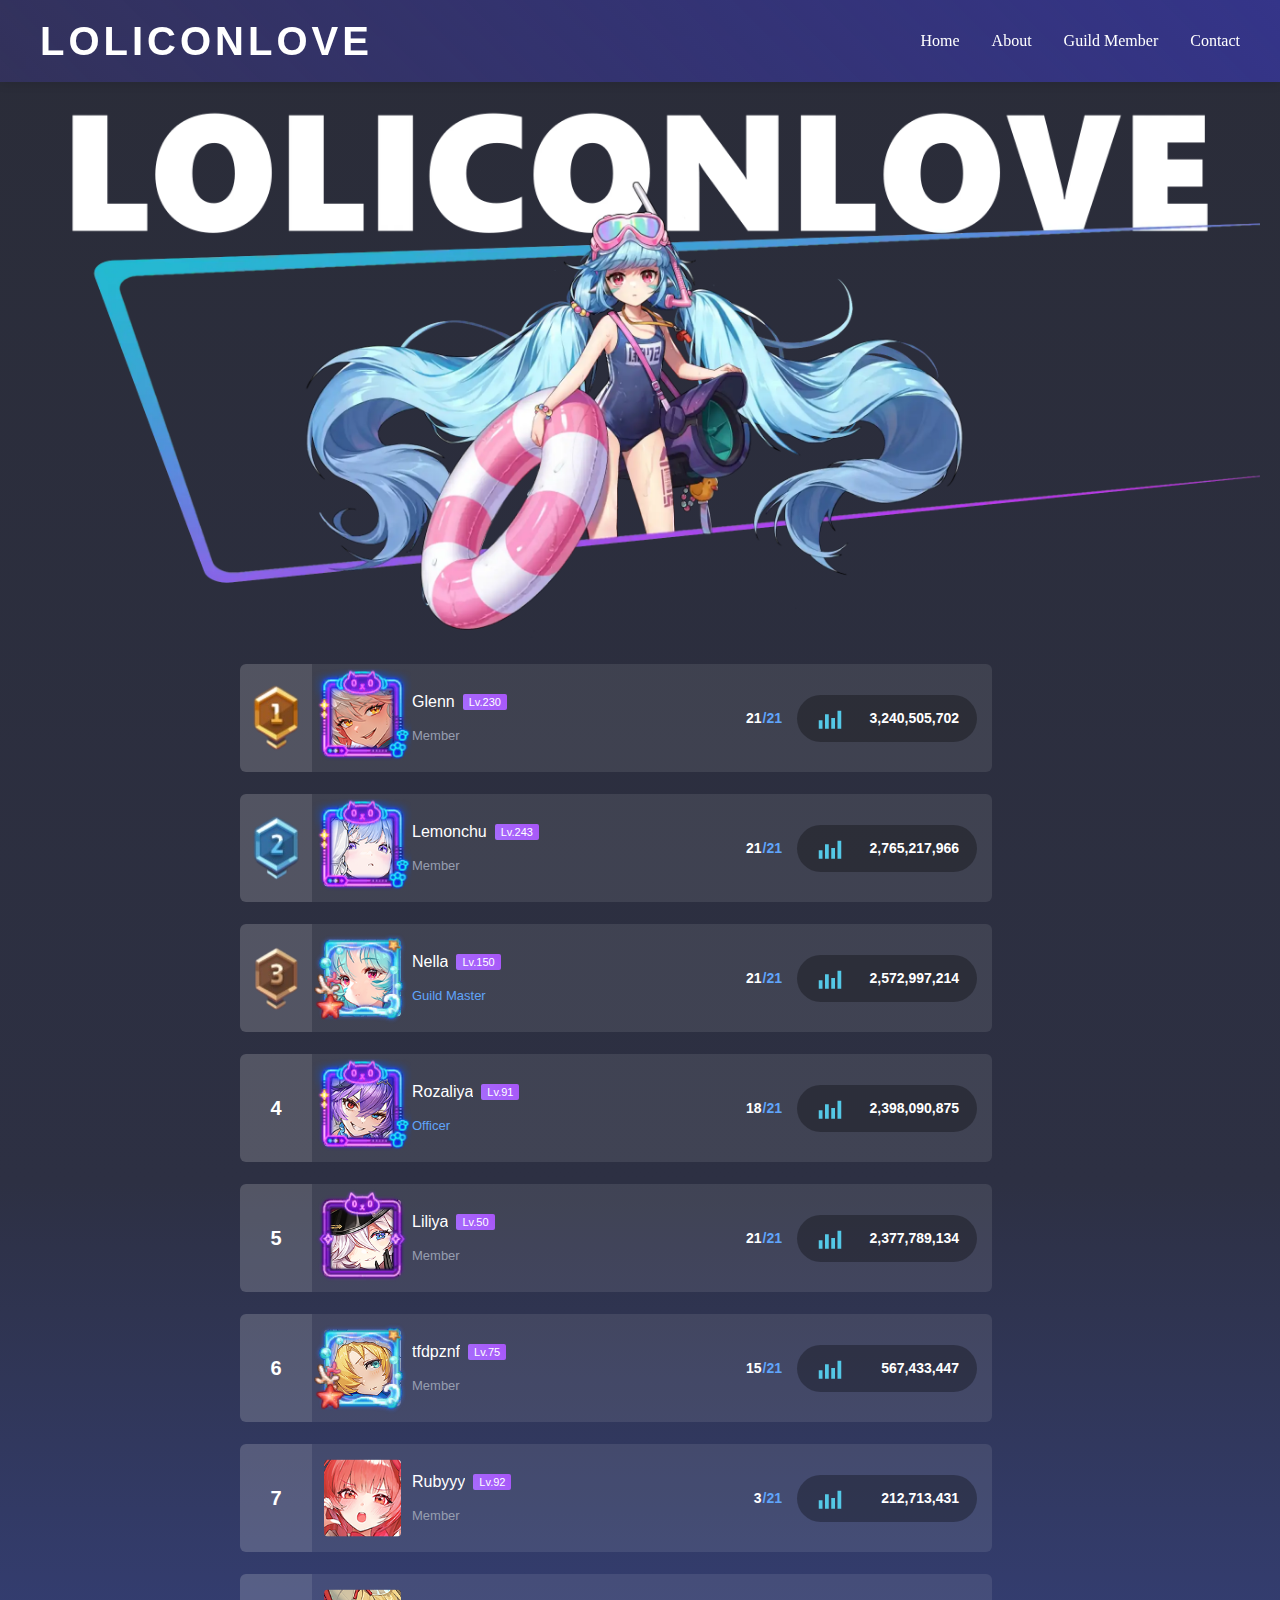
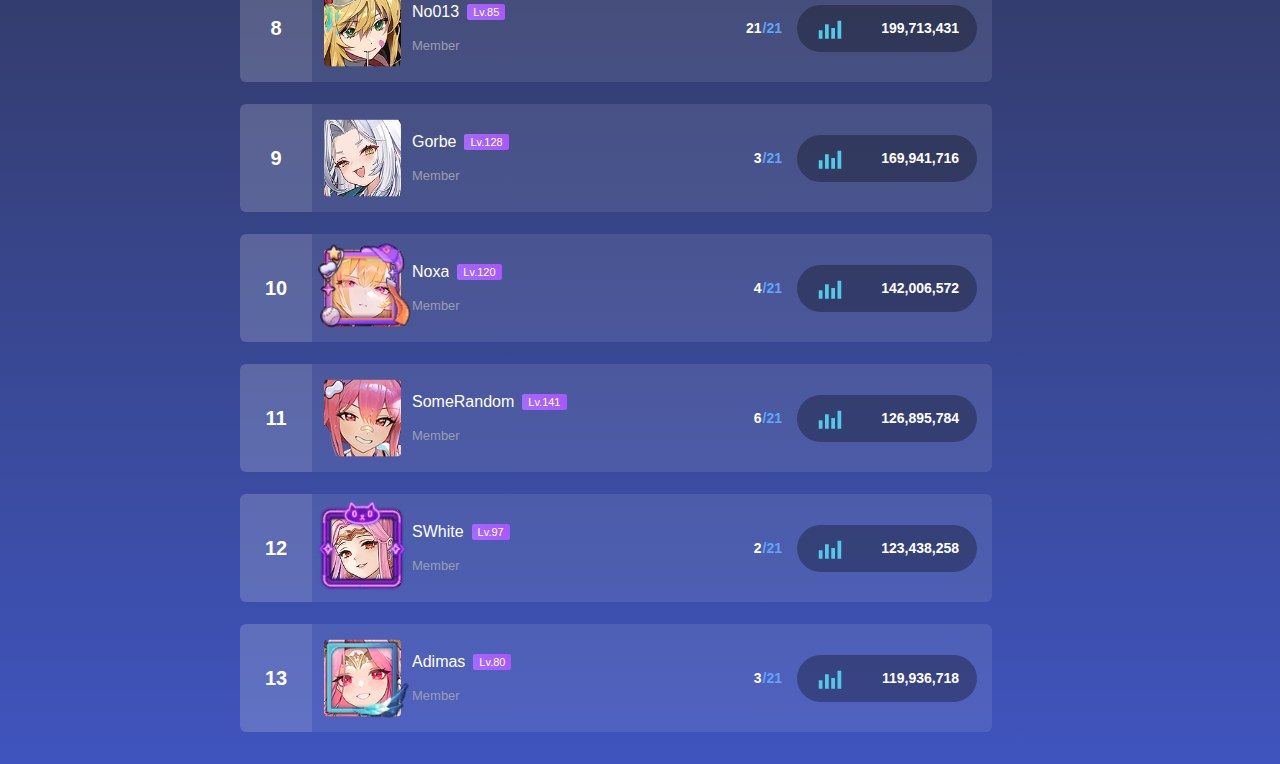
<file: index.html>
<!DOCTYPE html>
<html lang="en">
<head>
    <meta charset="UTF-8">
    <meta name="viewport" content="width=device-width, initial-scale=1.0">
    <title>top raid</title>
    <link rel="stylesheet" href="styles.css">
    <script src="navbar.js" defer></script>

</head>
<body>
    
    <!-- img utama -->

    <div class="header-wrapper">
        <picture>
            <!-- Desktop -->
            <source media="(min-width: 1024px)" srcset="headerimg/ada.webp">
            <!-- Tablet -->
            <source media="(min-width: 768px)" srcset="headerimg/hams.webp">
            <!-- Mobile (no media query needed - it's the default) -->
            <source srcset="headerimg/main-page-phoneB.webp">
            <!-- Fallback -->
            <img src="headerimg/main-page-phoneB.webp" alt="Responsive Image">
        </picture>
    </div>

    <!-- Navbar -->
    <nav class="navbar" id="navbar">
        <div class="nav-container">
            <button class="hamburger-btn" id="hamburgerBtn" aria-label="Open menu">
                <!-- hamburger SVG icon -->
                <svg viewBox="0 0 24 24" fill="none" stroke="currentColor" stroke-width="2">
                    <line x1="3" y1="6" x2="21" y2="6"></line>
                    <line x1="3" y1="12" x2="21" y2="12"></line>
                    <line x1="3" y1="18" x2="21" y2="18"></line>
                </svg>
            </button>
            <div class="logo" style="font-family: Arial, sans-serif;">LOLICONLOVE</div>
            
            <!-- Desktop Navigation -->
            <ul class="desktop-nav">
                <li><a href="#home">Home</a></li>
                <li><a href="about.html">About</a></li>
                <li><a href="still building member.html">Guild Member</a></li>
                <li><a href="contact.html">Contact</a></li>
            </ul>
        </div>
    </nav>

    <div class="overlay" id="overlay"></div>

    <!-- Mobile Navigation Menu -->
    <div class="nav-menu" id="navMenu">
        <button class="close-btn" id="closeBtn" aria-label="Close menu">
            <!-- close SVG -->
            <svg viewBox="0 0 24 24" fill="none" stroke="currentColor" stroke-width="2">
                <line x1="18" y1="6" x2="6" y2="18"></line>
                <line x1="6" y1="6" x2="18" y2="18"></line>
            </svg>
        </button>
        <ul class="nav-links">
            <li><a href="#home">Home</a></li>
            <li><a href="about.html">About</a></li>
            <li><a href="still building member.html">Guild Member</a></li>
            <li><a href="contact.html">Contact</a></li>
        </ul>
    </div>


    <!-- Rank 1 - Top damage with special image -->
    <div class="horizontal-bar">
        <div class="cyan-section">
            <img src="top-1.png" alt="Top 1 Special Icon" class="cyan-image">
        </div>
        <div class="gray-section">
            <div class="left-content">
                <div class="avatar-container">
                    <div class="avatar-wrapper">
                        <img src="char potrait/Callie_Myth.png" alt="User Avatar" class="avatar-image">
                        <img src="border frame/frame_world_season_1_ex.png" alt="Avatar Border" class="avatar-border">
                    </div>
                    <div class="user-info">
                        <div class="user-name-level">
                            <p class="user-name">Glenn</p>
                            <span class="level-badge">Lv.230</span>
                        </div>
                        <p class="member-role">Member</p>
                    </div>
                </div>
            </div>
            <div class="right-content">
                <div class="entry-container">
                    <span class="entry-text entry-current">21</span>
                    <span class="entry-text entry-total">/21</span>
                </div>
                <div class="damage-container">
                    <img src="bar_chart_4_bars_24dp_54C8E6_FILL0_wght400_GRAD0_opsz24-cutout.svg" alt="Damage Icon" class="damage-icon">
                    <span class="damage-text">3,240,505,702</span>
                </div>
            </div>
        </div>
    </div>

    <!-- Rank 2 - Second place with special image -->
    <div class="horizontal-bar">
        <div class="cyan-section">
            <img src="top-2.png" alt="Top 2 Special Icon" class="cyan-image">
        </div>
        <div class="gray-section">
            <div class="left-content">
                <div class="avatar-container">
                    <div class="avatar-wrapper">
                        <img src="char potrait/Daisy_Myth.png" alt="User Avatar" class="avatar-image">
                        <img src="border frame/frame_world_season_1_ex.png" alt="Avatar Border" class="avatar-border">
                    </div>
                    <div class="user-info">
                        <div class="user-name-level">
                            <p class="user-name">Lemonchu</p>
                            <span class="level-badge">Lv.243</span>
                        </div>
                        <p class="member-role">Member</p>
                    </div>
                </div>
            </div>
            <div class="right-content">
                <div class="entry-container">
                    <span class="entry-text entry-current">21</span>
                    <span class="entry-text entry-total">/21</span>
                </div>
                <div class="damage-container">
                    <img src="bar_chart_4_bars_24dp_54C8E6_FILL0_wght400_GRAD0_opsz24-cutout.svg" alt="Damage Icon" class="damage-icon">
                    <span class="damage-text">2,765,217,966</span>
                </div>
            </div>
        </div>
    </div>

    <!-- Rank 3 - Third place with special image -->
    <div class="horizontal-bar">
        <div class="cyan-section">
            <img src="top-3.png" alt="Top 3 Special Icon" class="cyan-image">
        </div>
        <div class="gray-section">
            <div class="left-content">
                <div class="avatar-container">
                    <div class="avatar-wrapper">
                        <img src="char potrait/AA72_Myth.png" alt="User Avatar" class="avatar-image">
                        <img src="border frame/frame_summer_android.png" alt="Avatar Border" class="avatar-border">
                    </div>
                    <div class="user-info">
                        <div class="user-name-level">
                            <p class="user-name">Nella</p>
                            <span class="level-badge">Lv.150</span>
                        </div>
                        <p class="main-role">Guild Master</p>
                    </div>
                </div>
            </div>
            <div class="right-content">
                <div class="entry-container">
                    <span class="entry-text entry-current">21</span>
                    <span class="entry-text entry-total">/21</span>
                </div>
                <div class="damage-container">
                    <img src="bar_chart_4_bars_24dp_54C8E6_FILL0_wght400_GRAD0_opsz24-cutout.svg" alt="Damage Icon" class="damage-icon">
                    <span class="damage-text">2,572,997,214</span>
                </div>
            </div>
        </div>
    </div>

    <!-- Rank 4 and below - Using number instead of image -->
    <div class="horizontal-bar">
        <div class="cyan-section">
            <span class="rank-number">4</span>
        </div>
        <div class="gray-section">
            <div class="left-content">
                <div class="avatar-container">
                    <div class="avatar-wrapper">
                        <img src="char potrait/Andras_Housebreaker.png" alt="User Avatar" class="avatar-image">
                        <img src="border frame/frame_world_season_1_ex.png" alt="Avatar Border" class="avatar-border">
                    </div>
                    <div class="user-info">
                        <div class="user-name-level">
                            <p class="user-name">Rozaliya</p>
                            <span class="level-badge">Lv.91</span>
                        </div>
                        <p class="main-role">Officer</p>
                    </div>
                </div>
            </div>
            <div class="right-content">
                <div class="entry-container">
                    <span class="entry-text entry-current">18</span>
                    <span class="entry-text entry-total">/21</span>
                </div>
                <div class="damage-container">
                    <img src="bar_chart_4_bars_24dp_54C8E6_FILL0_wght400_GRAD0_opsz24-cutout.svg" alt="Damage Icon" class="damage-icon">
                    <span class="damage-text">2,398,090,875</span>
                </div>
            </div>
        </div>
    </div>

    <!-- Rank 5 --> 
    <div class="horizontal-bar">
        <div class="cyan-section">
            <span class="rank-number">5</span>
        </div>
        <div class="gray-section">
            <div class="left-content">
                <div class="avatar-container">
                    <div class="avatar-wrapper">
                        <img src="char potrait/Kanna_Super Costume.png" alt="User Avatar" class="avatar-image">
                        <img src="border frame/frame_world_season_1.png" alt="Avatar Border" class="avatar-border">
                    </div>
                    <div class="user-info">
                        <div class="user-name-level">
                            <p class="user-name">Liliya</p>
                            <span class="level-badge">Lv.50</span>
                        </div>
                        <p class="member-role">Member</p>
                    </div>
                </div>
            </div>
            <div class="right-content">
                <div class="entry-container">
                    <span class="entry-text entry-current">21</span>
                    <span class="entry-text entry-total">/21</span>
                </div>
                <div class="damage-container">
                    <img src="bar_chart_4_bars_24dp_54C8E6_FILL0_wght400_GRAD0_opsz24-cutout.svg" alt="Damage Icon" class="damage-icon">
                    <span class="damage-text">2,377,789,134</span>
                </div>
            </div>
        </div>
    </div>

    <!-- Rank 6 --> 
    <div class="horizontal-bar">
        <div class="cyan-section">
            <span class="rank-number">6</span>
        </div>
        <div class="gray-section">
            <div class="left-content">
                <div class="avatar-container">
                    <div class="avatar-wrapper">
                        <img src="char potrait/Future Princess_Super Costume.png" alt="User Avatar" class="avatar-image">
                        <img src="border frame/frame_summer_android.png" alt="Avatar Border" class="avatar-border">
                    </div>
                    <div class="user-info">
                        <div class="user-name-level">
                            <p class="user-name">tfdpznf</p>
                            <span class="level-badge">Lv.75</span>
                        </div>
                        <p class="member-role">Member</p>
                    </div>
                </div>
            </div>
            <div class="right-content">
                <div class="entry-container">
                    <span class="entry-text entry-current">15</span>
                    <span class="entry-text entry-total">/21</span>
                </div>
                <div class="damage-container">
                    <img src="bar_chart_4_bars_24dp_54C8E6_FILL0_wght400_GRAD0_opsz24-cutout.svg" alt="Damage Icon" class="damage-icon">
                    <span class="damage-text">567,433,447</span>
                </div>
            </div>
        </div>
    </div>

    <!-- Rank 7 --> 
    <div class="horizontal-bar">
        <div class="cyan-section">
            <span class="rank-number">7</span>
        </div>
        <div class="gray-section">
            <div class="left-content">
                <div class="avatar-container">
                    <div class="avatar-wrapper">
                        <img src="char potrait/Idol Captain Eva_Myth.png" alt="User Avatar" class="avatar-image">
                    </div>
                    <div class="user-info">
                        <div class="user-name-level">
                            <p class="user-name">Rubyyy</p>
                            <span class="level-badge">Lv.92</span>
                        </div>
                        <p class="member-role">Member</p>
                    </div>
                </div>
            </div>
            <div class="right-content">
                <div class="entry-container">
                    <span class="entry-text entry-current">3</span>
                    <span class="entry-text entry-total">/21</span>
                </div>
                <div class="damage-container">
                    <img src="bar_chart_4_bars_24dp_54C8E6_FILL0_wght400_GRAD0_opsz24-cutout.svg" alt="Damage Icon" class="damage-icon">
                    <span class="damage-text">212,713,431</span>
                </div>
            </div>
        </div>
    </div>

    <!-- Rank 8 --> 
    <div class="horizontal-bar">
        <div class="cyan-section">
            <span class="rank-number">8</span>
        </div>
        <div class="gray-section">
            <div class="left-content">
                <div class="avatar-container">
                    <div class="avatar-wrapper">
                        <img src="char potrait/Future Knight_Super Costume.png" alt="User Avatar" class="avatar-image">
                    </div>
                    <div class="user-info">
                        <div class="user-name-level">
                            <p class="user-name">No013</p>
                            <span class="level-badge">Lv.85</span>
                        </div>
                        <p class="member-role">Member</p>
                    </div>
                </div>
            </div>
            <div class="right-content">
                <div class="entry-container">
                    <span class="entry-text entry-current">21</span>
                    <span class="entry-text entry-total">/21</span>
                </div>
                <div class="damage-container">
                    <img src="bar_chart_4_bars_24dp_54C8E6_FILL0_wght400_GRAD0_opsz24-cutout.svg" alt="Damage Icon" class="damage-icon">
                    <span class="damage-text">199,713,431</span>
                </div>
            </div>
        </div>
    </div>

        <!-- Rank 9 --> 
    <div class="horizontal-bar">
        <div class="cyan-section">
            <span class="rank-number">9</span>
        </div>
        <div class="gray-section">
            <div class="left-content">
                <div class="avatar-container">
                    <div class="avatar-wrapper">
                        <img src="Kamael_Super Costume.png" alt="User Avatar" class="avatar-image">
                    </div>
                    <div class="user-info">
                        <div class="user-name-level">
                            <p class="user-name">Gorbe</p>
                            <span class="level-badge">Lv.128</span>
                        </div>
                        <p class="member-role">Member</p>
                    </div>
                </div>
            </div>
            <div class="right-content">
                <div class="entry-container">
                    <span class="entry-text entry-current">3</span>
                    <span class="entry-text entry-total">/21</span>
                </div>
                <div class="damage-container">
                    <img src="bar_chart_4_bars_24dp_54C8E6_FILL0_wght400_GRAD0_opsz24-cutout.svg" alt="Damage Icon" class="damage-icon">
                    <span class="damage-text">169,941,716</span>
                </div>
            </div>
        </div>
    </div>

    <!-- Rank 10 --> 
    <div class="horizontal-bar">
        <div class="cyan-section">
            <span class="rank-number">10</span>
        </div>
        <div class="gray-section">
            <div class="left-content">
                <div class="avatar-container">
                    <div class="avatar-wrapper">
                        <img src="char potrait/Arabelle_Myth.png" alt="User Avatar" class="avatar-image">
                        <img src="border frame/frame_summer_rie.png" alt="Avatar Border" class="avatar-border">
                    </div>
                    <div class="user-info">
                        <div class="user-name-level">
                            <p class="user-name">Noxa</p>
                            <span class="level-badge">Lv.120</span>
                        </div>
                        <p class="member-role">Member</p>
                    </div>
                </div>
            </div>
            <div class="right-content">
                <div class="entry-container">
                    <span class="entry-text entry-current">4</span>
                    <span class="entry-text entry-total">/21</span>
                </div>
                <div class="damage-container">
                    <img src="bar_chart_4_bars_24dp_54C8E6_FILL0_wght400_GRAD0_opsz24-cutout.svg" alt="Damage Icon" class="damage-icon">
                    <span class="damage-text">142,006,572</span>
                </div>
            </div>
        </div>
    </div>
    
    <!-- Rank 11 --> 
    <div class="horizontal-bar">
        <div class="cyan-section">
            <span class="rank-number">11</span>
        </div>
        <div class="gray-section">
            <div class="left-content">
                <div class="avatar-container">
                    <div class="avatar-wrapper">
                        <img src="char potrait/Beach Cleanup Hitter Rie_Myth.png" alt="User Avatar" class="avatar-image">
                    </div>
                    <div class="user-info">
                        <div class="user-name-level">
                            <p class="user-name">SomeRandom</p>
                            <span class="level-badge">Lv.141</span>
                        </div>
                        <p class="member-role">Member</p>
                    </div>
                </div>
            </div>
            <div class="right-content">
                <div class="entry-container">
                    <span class="entry-text entry-current">6</span>
                    <span class="entry-text entry-total">/21</span>
                </div>
                <div class="damage-container">
                    <img src="bar_chart_4_bars_24dp_54C8E6_FILL0_wght400_GRAD0_opsz24-cutout.svg" alt="Damage Icon" class="damage-icon">
                    <span class="damage-text">126,895,784</span>
                </div>
            </div>
        </div>
    </div>

    <!-- Rank 12 --> 
    <div class="horizontal-bar">
        <div class="cyan-section">
            <span class="rank-number">12</span>
        </div>
        <div class="gray-section">
            <div class="left-content">
                <div class="avatar-container">
                    <div class="avatar-wrapper">
                        <img src="char potrait/Gabriel_Super Costume.png" alt="User Avatar" class="avatar-image">
                        <img src="border frame/frame_world_season_1.png" alt="Avatar Border" class="avatar-border">
                    </div>
                    <div class="user-info">
                        <div class="user-name-level">
                            <p class="user-name">SWhite</p>
                            <span class="level-badge">Lv.97</span>
                        </div>
                        <p class="member-role">Member</p>
                    </div>
                </div>
            </div>
            <div class="right-content">
                <div class="entry-container">
                    <span class="entry-text entry-current">2</span>
                    <span class="entry-text entry-total">/21</span>
                </div>
                <div class="damage-container">
                    <img src="bar_chart_4_bars_24dp_54C8E6_FILL0_wght400_GRAD0_opsz24-cutout.svg" alt="Damage Icon" class="damage-icon">
                    <span class="damage-text">123,438,258</span>
                </div>
            </div>
        </div>
    </div>

    <!-- Rank 13 --> 
    <div class="horizontal-bar">
        <div class="cyan-section">
            <span class="rank-number">13</span>
        </div>
        <div class="gray-section">
            <div class="left-content">
                <div class="avatar-container">
                    <div class="avatar-wrapper">
                        <img src="char potrait/Gabriel_Myth.png" alt="User Avatar" class="avatar-image">
                        <img src="border frame/frame_co_exped_0.png" alt="Avatar Border" class="avatar-border">
                    </div>
                    <div class="user-info">
                        <div class="user-name-level">
                            <p class="user-name">Adimas</p>
                            <span class="level-badge">Lv.80</span>
                        </div>
                        <p class="member-role">Member</p>
                    </div>
                </div>
            </div>
            <div class="right-content">
                <div class="entry-container">
                    <span class="entry-text entry-current">3</span>
                    <span class="entry-text entry-total">/21</span>
                </div>
                <div class="damage-container">
                    <img src="bar_chart_4_bars_24dp_54C8E6_FILL0_wght400_GRAD0_opsz24-cutout.svg" alt="Damage Icon" class="damage-icon">
                    <span class="damage-text">119,936,718</span>
                </div>
            </div>
        </div>
    </div>

    


</body>
</html>
</file>
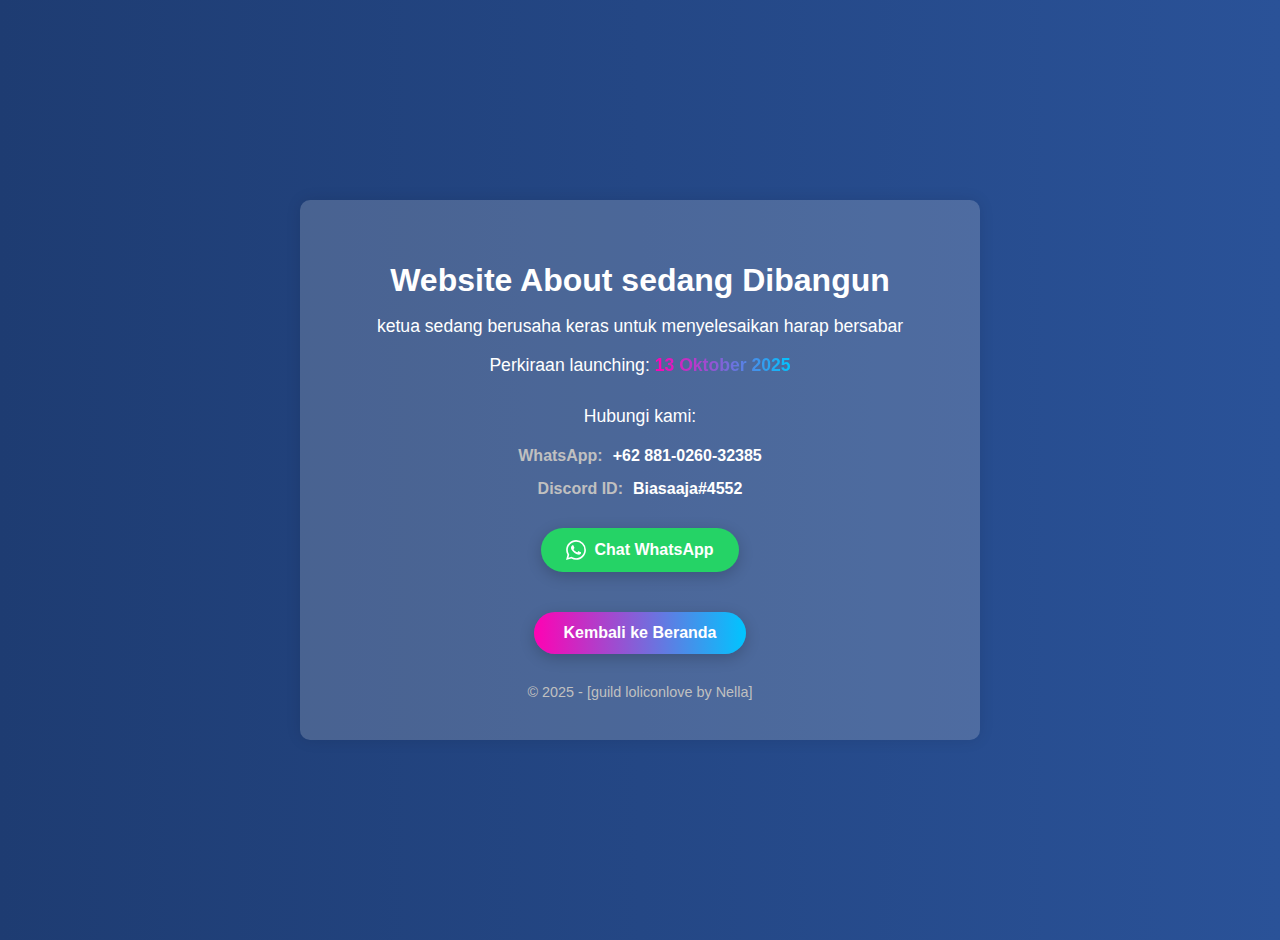
<file: about.html>
<!DOCTYPE html>
<html lang="en">
<head>
  <meta charset="UTF-8">
  <meta name="viewport" content="width=device-width, initial-scale=1.0">
  <title>Website Sedang Dibangun</title>
  <style>
body {
      font-family: Arial, sans-serif;
      background: linear-gradient(to right, #1e3c72, #2a5298);
      color: #ffffff;
      display: flex;
      align-items: center;
      justify-content: center;
      text-align: center;
      min-height: 100vh;
      margin: 0;
      padding: 20px;
    }

    .container {
      background-color: rgba(235, 235, 235, 0.2);
      padding: 40px;
      border-radius: 10px;
      box-shadow: 0 0 15px rgba(0,0,0,0.1);
      max-width: 600px;
      width: 100%;
    }

    h1 {
      font-size: 2em;
      margin-bottom: 10px;
    }

    p {
      font-size: 1.1em;
    }

    @media (max-width: 768px) {
      .container {
        padding: 30px 20px;
      }

      h1 {
        font-size: 1.5em;
      }

      p {
        font-size: 1em;
      }
    }

    @media (max-width: 480px) {
      .container {
        padding: 25px 15px;
      }

      h1 {
        font-size: 1.3em;
      }

      p {
        font-size: 0.95em;
      }
    }

    .launch-date {
      font-weight: bold;
      background-image: linear-gradient(to right, rgb(255, 2, 179), rgb(0,197,255));
      -webkit-background-clip: text;
      background-clip: text;
      color: transparent;
    }

    .back-button {
      display: inline-block;
      margin-top: 20px;
      padding: 12px 30px;
      background: linear-gradient(to right, rgb(255, 2, 179), rgb(0,197,255));
      color: #ffffff;
      text-decoration: none;
      border-radius: 25px;
      font-size: 1em;
      font-weight: bold;
      transition: transform 0.3s ease, box-shadow 0.3s ease;
      box-shadow: 0 4px 15px rgba(0,0,0,0.2);
      max-width: 100%;
    }

    .back-button:hover {
      transform: translateY(-2px);
      box-shadow: 0 6px 20px rgba(0,0,0,0.3);
    }

    @media (max-width: 480px) {
      .back-button {
        padding: 10px 20px;
        font-size: 0.9em;
      }
    }

    .contact-section {
      margin: 30px 0 20px 0;
    }

    .contact-info {
      margin: 20px 0;
      font-size: 1em;
    }

    .contact-item {
      margin: 15px 0;
      display: flex;
      align-items: center;
      justify-content: center;
      gap: 10px;
      flex-wrap: wrap;
    }

    .contact-label {
      font-weight: bold;
      color: #c0c0c0;
    }

    .contact-value {
      color: #ffffff;
      font-weight: bold;
      word-break: break-all;
    }

    @media (max-width: 480px) {
      .contact-item {
        flex-direction: column;
        gap: 5px;
      }

      .contact-value {
        font-size: 0.9em;
      }
    }

    .whatsapp-btn {
      display: inline-flex;
      align-items: center;
      justify-content: center;
      gap: 8px;
      padding: 12px 25px;
      background-color: #25D366;
      color: #ffffff;
      text-decoration: none;
      border-radius: 25px;
      font-weight: bold;
      transition: transform 0.3s ease, box-shadow 0.3s ease;
      box-shadow: 0 4px 15px rgba(0,0,0,0.2);
      margin-top: 10px;
      width: auto;
      max-width: 100%;
    }

    .whatsapp-btn:hover {
      transform: translateY(-2px);
      box-shadow: 0 6px 20px rgba(0,0,0,0.3);
    }

    @media (max-width: 480px) {
      .whatsapp-btn {
        padding: 10px 20px;
        font-size: 0.9em;
      }
    }

    footer {
      margin-top: 30px;
      font-size: 0.9em;
      color: #c0c0c0;
    }

    @media (max-width: 480px) {
      footer {
        font-size: 0.8em;
        margin-top: 20px;
      }
    }
  </style>
</head>
<body>
  <div class="container">
    <h1>Website About sedang Dibangun</h1>
    <p>ketua sedang berusaha keras untuk menyelesaikan harap bersabar</p>
    <p>Perkiraan launching: <span class="launch-date">13 Oktober 2025</span></p>

    <div class="contact-section">
      <p>Hubungi kami:</p>
      <div class="contact-info">
        <div class="contact-item">
          <span class="contact-label">WhatsApp:</span>
          <span class="contact-value">+62 881-0260-32385</span>
        </div>
        <div class="contact-item">
          <span class="contact-label">Discord ID:</span>
          <span class="contact-value">Biasaaja#4552</span>
        </div>
      </div>
      <a href="https://wa.me/62881026032385" class="whatsapp-btn" target="_blank">
        <svg width="20" height="20" viewBox="0 0 24 24" fill="currentColor">
          <path d="M17.472 14.382c-.297-.149-1.758-.867-2.03-.967-.273-.099-.471-.148-.67.15-.197.297-.767.966-.94 1.164-.173.199-.347.223-.644.075-.297-.15-1.255-.463-2.39-1.475-.883-.788-1.48-1.761-1.653-2.059-.173-.297-.018-.458.13-.606.134-.133.298-.347.446-.52.149-.174.198-.298.298-.497.099-.198.05-.371-.025-.52-.075-.149-.669-1.612-.916-2.207-.242-.579-.487-.5-.669-.51-.173-.008-.371-.01-.57-.01-.198 0-.52.074-.792.372-.272.297-1.04 1.016-1.04 2.479 0 1.462 1.065 2.875 1.213 3.074.149.198 2.096 3.2 5.077 4.487.709.306 1.262.489 1.694.625.712.227 1.36.195 1.871.118.571-.085 1.758-.719 2.006-1.413.248-.694.248-1.289.173-1.413-.074-.124-.272-.198-.57-.347m-5.421 7.403h-.004a9.87 9.87 0 01-5.031-1.378l-.361-.214-3.741.982.998-3.648-.235-.374a9.86 9.86 0 01-1.51-5.26c.001-5.45 4.436-9.884 9.888-9.884 2.64 0 5.122 1.03 6.988 2.898a9.825 9.825 0 012.893 6.994c-.003 5.45-4.437 9.884-9.885 9.884m8.413-18.297A11.815 11.815 0 0012.05 0C5.495 0 .16 5.335.157 11.892c0 2.096.547 4.142 1.588 5.945L.057 24l6.305-1.654a11.882 11.882 0 005.683 1.448h.005c6.554 0 11.89-5.335 11.893-11.893a11.821 11.821 0 00-3.48-8.413Z"/>
        </svg>
        Chat WhatsApp
      </a>
    </div>

    <a href="index.html" class="back-button">Kembali ke Beranda</a>

    <footer>
      &copy; 2025 - [guild loliconlove by Nella]
    </footer>
  </div>
</body>
</html>
</file>
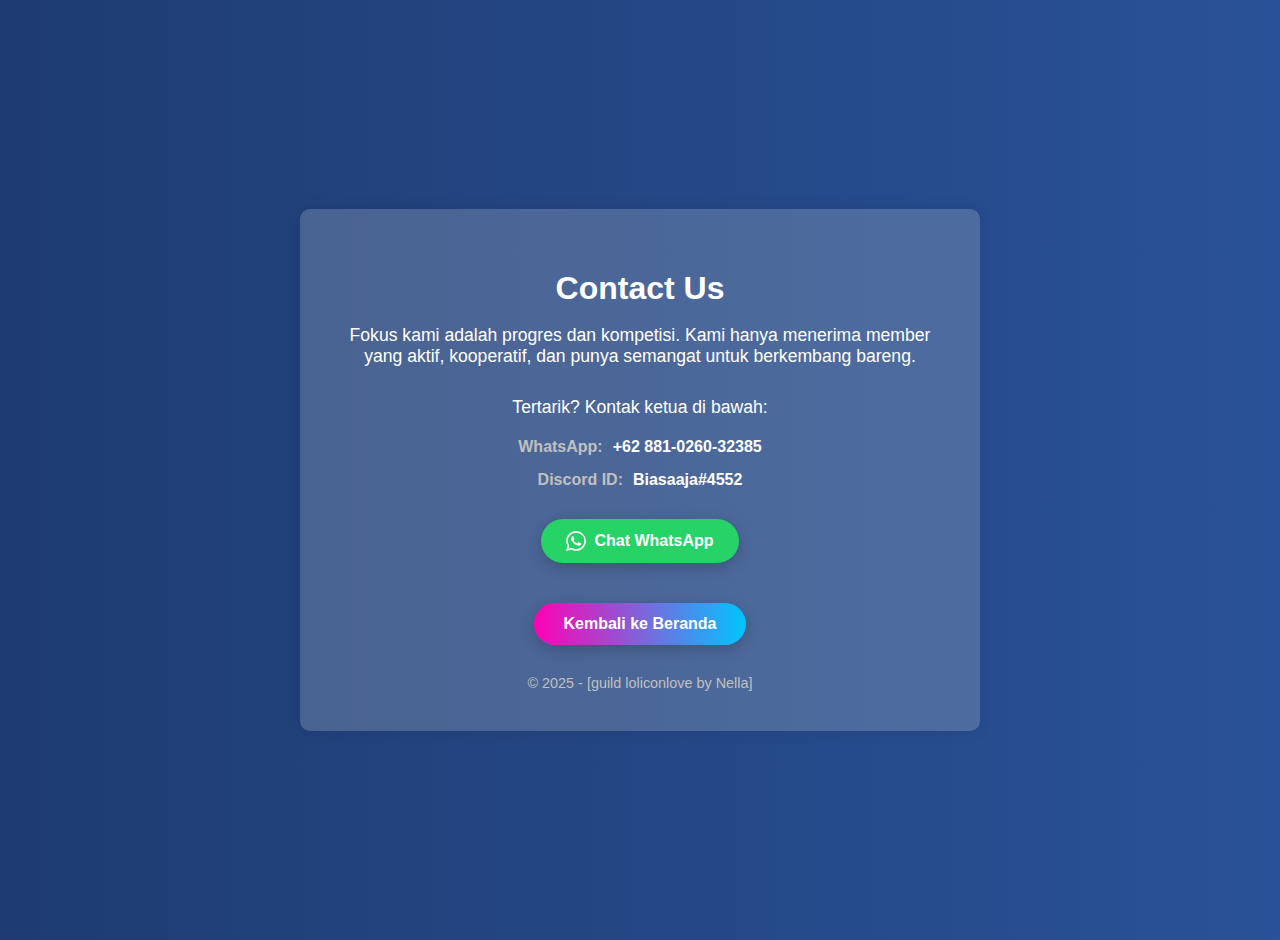
<file: contact.html>
<!DOCTYPE html>
<html lang="en">
<head>
    <meta charset="UTF-8">
    <meta name="viewport" content="width=device-width, initial-scale=1.0">
    <title>Contact Us</title>
    <style>
        body {
            font-family: Arial, sans-serif;
            background: linear-gradient(to right, #1e3c72, #2a5298);
            color: #ffffff;
            display: flex;
            align-items: center;
            justify-content: center;
            text-align: center;
            min-height: 100vh;
            margin: 0;
            padding: 20px;
        }

        .container {
            background-color: rgba(235, 235, 235, 0.2);
            padding: 40px;
            border-radius: 10px;
            box-shadow: 0 0 15px rgba(0,0,0,0.1);
            max-width: 600px;
            width: 100%;
        }

        h1 {
            font-size: 2em;
            margin-bottom: 10px;
        }

        p {
            font-size: 1.1em;
        }

        @media (max-width: 768px) {
            .container {
                padding: 30px 20px;
            }

            h1 {
                font-size: 1.5em;
            }

            p {
                font-size: 1em;
            }
        }

        @media (max-width: 480px) {
            .container {
                padding: 25px 15px;
            }

            h1 {
                font-size: 1.3em;
            }

            p {
                font-size: 0.95em;
            }
        }

        .contact-section {
            margin: 30px 0 20px 0;
        }

        .contact-info {
            margin: 20px 0;
            font-size: 1em;
        }

        .contact-item {
            margin: 15px 0;
            display: flex;
            align-items: center;
            justify-content: center;
            gap: 10px;
            flex-wrap: wrap;
        }

        .contact-label {
            font-weight: bold;
            color: #c0c0c0;
        }

        .contact-value {
            color: #ffffff;
            font-weight: bold;
            word-break: break-all;
        }

        @media (max-width: 480px) {
            .contact-item {
                flex-direction: column;
                gap: 5px;
            }

            .contact-value {
                font-size: 0.9em;
            }
        }

        .whatsapp-btn {
            display: inline-flex;
            align-items: center;
            justify-content: center;
            gap: 8px;
            padding: 12px 25px;
            background-color: #25D366;
            color: #ffffff;
            text-decoration: none;
            border-radius: 25px;
            font-weight: bold;
            transition: transform 0.3s ease, box-shadow 0.3s ease;
            box-shadow: 0 4px 15px rgba(0,0,0,0.2);
            margin-top: 10px;
            width: auto;
            max-width: 100%;
        }

        .whatsapp-btn:hover {
            transform: translateY(-2px);
            box-shadow: 0 6px 20px rgba(0,0,0,0.3);
        }

        @media (max-width: 480px) {
            .whatsapp-btn {
                padding: 10px 20px;
                font-size: 0.9em;
            }
        }

        .back-button {
            display: inline-block;
            margin-top: 20px;
            padding: 12px 30px;
            background: linear-gradient(to right, rgb(255, 2, 179), rgb(0,197,255));
            color: #ffffff;
            text-decoration: none;
            border-radius: 25px;
            font-size: 1em;
            font-weight: bold;
            transition: transform 0.3s ease, box-shadow 0.3s ease;
            box-shadow: 0 4px 15px rgba(0,0,0,0.2);
            max-width: 100%;
        }

        .back-button:hover {
            transform: translateY(-2px);
            box-shadow: 0 6px 20px rgba(0,0,0,0.3);
        }

        @media (max-width: 480px) {
            .back-button {
                padding: 10px 20px;
                font-size: 0.9em;
            }
        }

        footer {
            margin-top: 30px;
            font-size: 0.9em;
            color: #c0c0c0;
        }

        @media (max-width: 480px) {
            footer {
                font-size: 0.8em;
                margin-top: 20px;
            }
        }
    </style>
</head>
<body>
    <div class="container">
        <h1>Contact Us</h1>
        <p>Fokus kami adalah progres dan kompetisi.
Kami hanya menerima member yang aktif, kooperatif, dan punya semangat untuk berkembang bareng.</p>

        <div class="contact-section">
            <p>Tertarik? Kontak ketua di bawah:</p>
            <div class="contact-info">
                <div class="contact-item">
                    <span class="contact-label">WhatsApp:</span>
                    <span class="contact-value">+62 881-0260-32385</span>
                </div>
                <div class="contact-item">
                    <span class="contact-label">Discord ID:</span>
                    <span class="contact-value">Biasaaja#4552</span>
                </div>
            </div>
            <a href="https://wa.me/62881026032385" class="whatsapp-btn" target="_blank">
                <svg width="20" height="20" viewBox="0 0 24 24" fill="currentColor">
                    <path d="M17.472 14.382c-.297-.149-1.758-.867-2.03-.967-.273-.099-.471-.148-.67.15-.197.297-.767.966-.94 1.164-.173.199-.347.223-.644.075-.297-.15-1.255-.463-2.39-1.475-.883-.788-1.48-1.761-1.653-2.059-.173-.297-.018-.458.13-.606.134-.133.298-.347.446-.52.149-.174.198-.298.298-.497.099-.198.05-.371-.025-.52-.075-.149-.669-1.612-.916-2.207-.242-.579-.487-.5-.669-.51-.173-.008-.371-.01-.57-.01-.198 0-.52.074-.792.372-.272.297-1.04 1.016-1.04 2.479 0 1.462 1.065 2.875 1.213 3.074.149.198 2.096 3.2 5.077 4.487.709.306 1.262.489 1.694.625.712.227 1.36.195 1.871.118.571-.085 1.758-.719 2.006-1.413.248-.694.248-1.289.173-1.413-.074-.124-.272-.198-.57-.347m-5.421 7.403h-.004a9.87 9.87 0 01-5.031-1.378l-.361-.214-3.741.982.998-3.648-.235-.374a9.86 9.86 0 01-1.51-5.26c.001-5.45 4.436-9.884 9.888-9.884 2.64 0 5.122 1.03 6.988 2.898a9.825 9.825 0 012.893 6.994c-.003 5.45-4.437 9.884-9.885 9.884m8.413-18.297A11.815 11.815 0 0012.05 0C5.495 0 .16 5.335.157 11.892c0 2.096.547 4.142 1.588 5.945L.057 24l6.305-1.654a11.882 11.882 0 005.683 1.448h.005c6.554 0 11.89-5.335 11.893-11.893a11.821 11.821 0 00-3.48-8.413Z"/>
                </svg>
                Chat WhatsApp
            </a>
        </div>

        <a href="index.html" class="back-button">Kembali ke Beranda</a>

        <footer>
            &copy; 2025 - [guild loliconlove by Nella]
        </footer>
    </div>
</body>
</html>
</file>
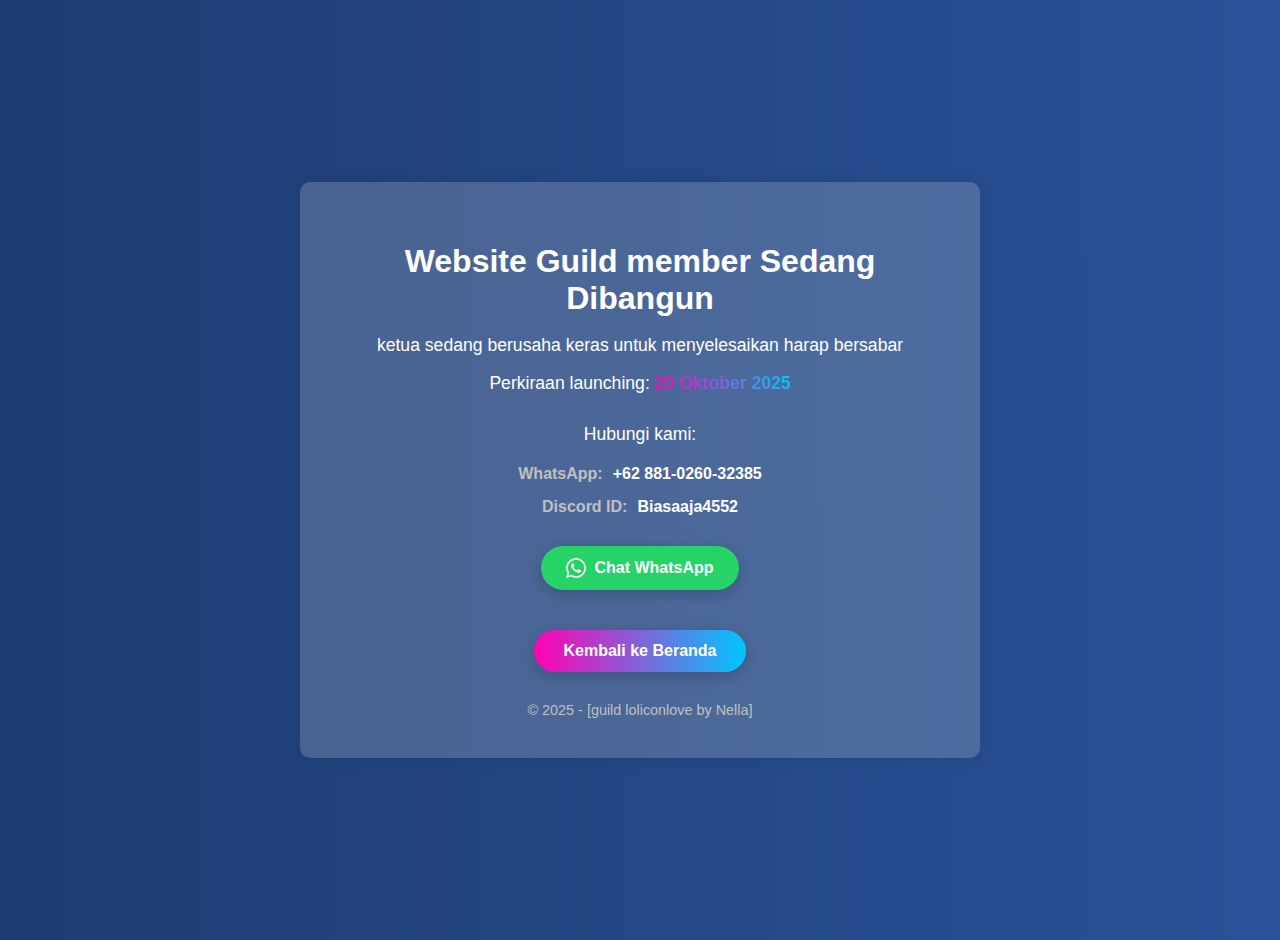
<file: still building member.html>
<!DOCTYPE html>
<html lang="en">
<head>
  <meta charset="UTF-8">
  <meta name="viewport" content="width=device-width, initial-scale=1.0">
  <title>Website Sedang Dibangun</title>
  <style>
body {
      font-family: Arial, sans-serif;
      background: linear-gradient(to right, #1e3c72, #2a5298);
      color: #ffffff;
      display: flex;
      align-items: center;
      justify-content: center;
      text-align: center;
      min-height: 100vh;
      margin: 0;
      padding: 20px;
    }

    .container {
      background-color: rgba(235, 235, 235, 0.2);
      padding: 40px;
      border-radius: 10px;
      box-shadow: 0 0 15px rgba(0,0,0,0.1);
      max-width: 600px;
      width: 100%;
    }

    h1 {
      font-size: 2em;
      margin-bottom: 10px;
    }

    p {
      font-size: 1.1em;
    }

    @media (max-width: 768px) {
      .container {
        padding: 30px 20px;
      }

      h1 {
        font-size: 1.5em;
      }

      p {
        font-size: 1em;
      }
    }

    @media (max-width: 480px) {
      .container {
        padding: 25px 15px;
      }

      h1 {
        font-size: 1.3em;
      }

      p {
        font-size: 0.95em;
      }
    }

    .launch-date {
      font-weight: bold;
      background-image: linear-gradient(to right, rgb(255, 2, 179), rgb(0,197,255));
      -webkit-background-clip: text;
      background-clip: text;
      color: transparent;
    }

    .back-button {
      display: inline-block;
      margin-top: 20px;
      padding: 12px 30px;
      background: linear-gradient(to right, rgb(255, 2, 179), rgb(0,197,255));
      color: #ffffff;
      text-decoration: none;
      border-radius: 25px;
      font-size: 1em;
      font-weight: bold;
      transition: transform 0.3s ease, box-shadow 0.3s ease;
      box-shadow: 0 4px 15px rgba(0,0,0,0.2);
      max-width: 100%;
    }

    .back-button:hover {
      transform: translateY(-2px);
      box-shadow: 0 6px 20px rgba(0,0,0,0.3);
    }

    @media (max-width: 480px) {
      .back-button {
        padding: 10px 20px;
        font-size: 0.9em;
      }
    }

    .contact-section {
      margin: 30px 0 20px 0;
    }

    .contact-info {
      margin: 20px 0;
      font-size: 1em;
    }

    .contact-item {
      margin: 15px 0;
      display: flex;
      align-items: center;
      justify-content: center;
      gap: 10px;
      flex-wrap: wrap;
    }

    .contact-label {
      font-weight: bold;
      color: #c0c0c0;
    }

    .contact-value {
      color: #ffffff;
      font-weight: bold;
      word-break: break-all;
    }

    @media (max-width: 480px) {
      .contact-item {
        flex-direction: column;
        gap: 5px;
      }

      .contact-value {
        font-size: 0.9em;
      }
    }

    .whatsapp-btn {
      display: inline-flex;
      align-items: center;
      justify-content: center;
      gap: 8px;
      padding: 12px 25px;
      background-color: #25D366;
      color: #ffffff;
      text-decoration: none;
      border-radius: 25px;
      font-weight: bold;
      transition: transform 0.3s ease, box-shadow 0.3s ease;
      box-shadow: 0 4px 15px rgba(0,0,0,0.2);
      margin-top: 10px;
      width: auto;
      max-width: 100%;
    }

    .whatsapp-btn:hover {
      transform: translateY(-2px);
      box-shadow: 0 6px 20px rgba(0,0,0,0.3);
    }

    @media (max-width: 480px) {
      .whatsapp-btn {
        padding: 10px 20px;
        font-size: 0.9em;
      }
    }

    footer {
      margin-top: 30px;
      font-size: 0.9em;
      color: #c0c0c0;
    }

    @media (max-width: 480px) {
      footer {
        font-size: 0.8em;
        margin-top: 20px;
      }
    }
  </style>
</head>
<body>
  <div class="container">
    <h1>Website Guild member Sedang Dibangun</h1>
    <p>ketua sedang berusaha keras untuk menyelesaikan harap bersabar</p>
    <p>Perkiraan launching: <span class="launch-date">20 Oktober 2025</span></p>

    <div class="contact-section">
      <p>Hubungi kami:</p>
      <div class="contact-info">
        <div class="contact-item">
          <span class="contact-label">WhatsApp:</span>
          <span class="contact-value">+62 881-0260-32385</span>
        </div>
        <div class="contact-item">
          <span class="contact-label">Discord ID:</span>
          <span class="contact-value">Biasaaja4552</span>
        </div>
      </div>
      <a href="https://wa.me/62881026032385" class="whatsapp-btn" target="_blank">
        <svg width="20" height="20" viewBox="0 0 24 24" fill="currentColor">
          <path d="M17.472 14.382c-.297-.149-1.758-.867-2.03-.967-.273-.099-.471-.148-.67.15-.197.297-.767.966-.94 1.164-.173.199-.347.223-.644.075-.297-.15-1.255-.463-2.39-1.475-.883-.788-1.48-1.761-1.653-2.059-.173-.297-.018-.458.13-.606.134-.133.298-.347.446-.52.149-.174.198-.298.298-.497.099-.198.05-.371-.025-.52-.075-.149-.669-1.612-.916-2.207-.242-.579-.487-.5-.669-.51-.173-.008-.371-.01-.57-.01-.198 0-.52.074-.792.372-.272.297-1.04 1.016-1.04 2.479 0 1.462 1.065 2.875 1.213 3.074.149.198 2.096 3.2 5.077 4.487.709.306 1.262.489 1.694.625.712.227 1.36.195 1.871.118.571-.085 1.758-.719 2.006-1.413.248-.694.248-1.289.173-1.413-.074-.124-.272-.198-.57-.347m-5.421 7.403h-.004a9.87 9.87 0 01-5.031-1.378l-.361-.214-3.741.982.998-3.648-.235-.374a9.86 9.86 0 01-1.51-5.26c.001-5.45 4.436-9.884 9.888-9.884 2.64 0 5.122 1.03 6.988 2.898a9.825 9.825 0 012.893 6.994c-.003 5.45-4.437 9.884-9.885 9.884m8.413-18.297A11.815 11.815 0 0012.05 0C5.495 0 .16 5.335.157 11.892c0 2.096.547 4.142 1.588 5.945L.057 24l6.305-1.654a11.882 11.882 0 005.683 1.448h.005c6.554 0 11.89-5.335 11.893-11.893a11.821 11.821 0 00-3.48-8.413Z"/>
        </svg>
        Chat WhatsApp
      </a>
    </div>

    <a href="index.html" class="back-button">Kembali ke Beranda</a>

    <footer>
      &copy; 2025 - [guild loliconlove by Nella]
    </footer>
  </div>
</body>

</html>
</file>
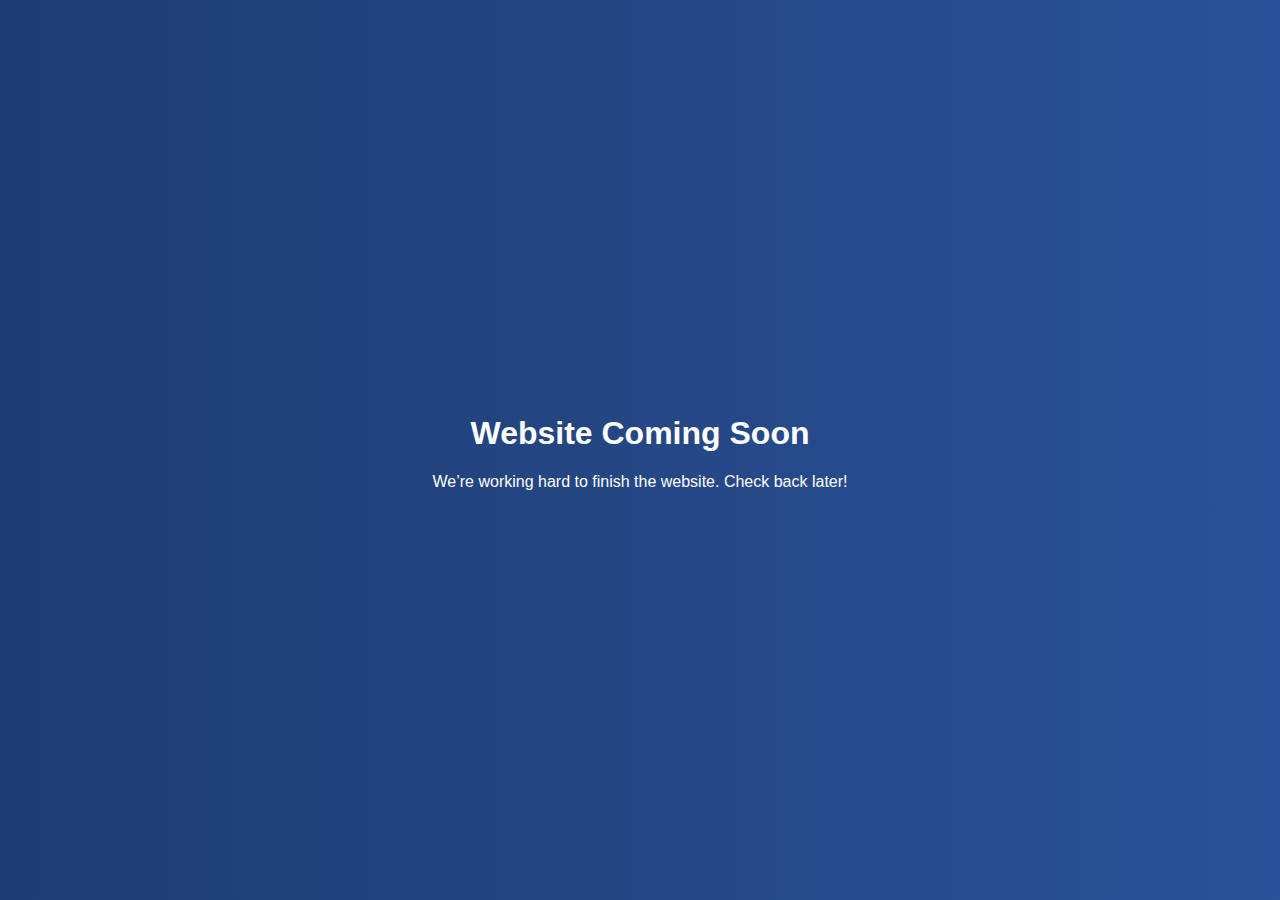
<file: still building.html>
<!DOCTYPE html>
<html lang="en">
<head>
  <meta charset="UTF-8">
  <title>Coming Soon</title>
  <style>
    body {
      margin: 0;
      height: 100vh;
      background: linear-gradient(to right, #1e3c72, #2a5298);
      display: flex;
      justify-content: center;
      align-items: center;
      color: white;
      font-family: sans-serif;
      text-align: center;
    }
  </style>
</head>
<body>
  <div>
    <h1>Website Coming Soon</h1>
    <p>We’re working hard to finish the website. Check back later!</p>
  </div>
</body>
</html>
</file>
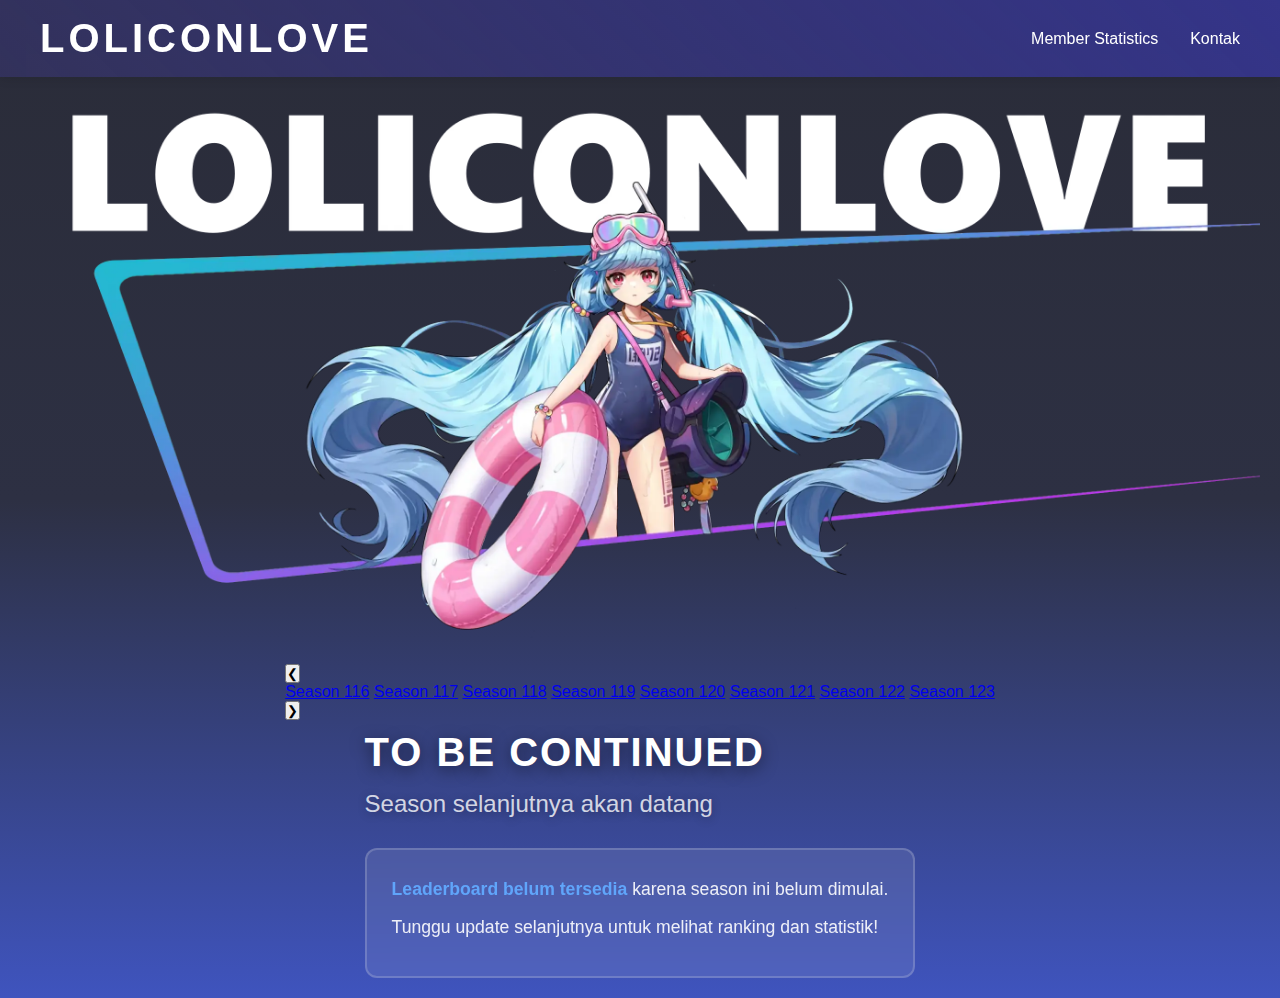
<file: to be continue.html>
<!DOCTYPE html>
<html lang="id">
<head>
    <meta charset="UTF-8">
    <meta name="viewport" content="width=device-width, initial-scale=1.0">
    <title>To Be Continued</title>
    <link rel="stylesheet" href="styles.css">
    <script src="navbar.js" defer></script>
    <script src="season-button.js" defer></script>
    <style>
        * {
            margin: 0;
            padding: 0;
            box-sizing: border-box;
        }

        body {
            min-height: 100vh;
            background: linear-gradient(180deg, #2a2c38, #2d3043, #3f54be);
            display: flex;
            flex-direction: column;
            justify-content: center;
            align-items: center;
            padding: 20px;
            font-family: Arial, sans-serif;
        }

        .container {
            text-align: center;
            max-width: 800px;
            width: 100%;
        }

        .image-wrapper {
            margin-bottom: 40px;
            animation: fadeIn 1s ease-in;
        }

        .image-wrapper img {
            max-width: 100%;
            height: auto;
            border-radius: 15px;
        }

        .text-content {
            animation: slideUp 1s ease-out 0.5s both;
        }

        .main-text {
            color: white;
            font-size: 2.5rem;
            font-weight: bold;
            margin-bottom: 15px;
            text-shadow: 0 4px 15px rgba(0, 0, 0, 0.5);
            letter-spacing: 2px;
        }

        .sub-text {
            color: rgba(255, 255, 255, 0.8);
            font-size: 1.5rem;
            text-shadow: 0 2px 10px rgba(0, 0, 0, 0.3);
            margin-bottom: 30px;
        }

        .info-box {
            background: rgba(235, 235, 235, 0.1);
            border: 2px solid rgba(235, 235, 235, 0.2);
            border-radius: 12px;
            padding: 25px;
            margin-top: 20px;
            backdrop-filter: blur(10px);
            animation: fadeIn 1.5s ease-out 1s both;
        }

        .info-text {
            color: rgba(255, 255, 255, 0.9);
            font-size: 1.1rem;
            line-height: 1.6;
            margin-bottom: 10px;
        }

        .info-highlight {
            color: #60a5fa;
            font-weight: bold;
        }

        @keyframes fadeIn {
            from {
                opacity: 0;
                transform: scale(0.9);
            }
            to {
                opacity: 1;
                transform: scale(1);
            }
        }

        @keyframes slideUp {
            from {
                opacity: 0;
                transform: translateY(30px);
            }
            to {
                opacity: 1;
                transform: translateY(0);
            }
        }

        /* Mobile responsiveness */
        @media (max-width: 768px) {
            .main-text {
                font-size: 2rem;
            }

            .sub-text {
                font-size: 1.2rem;
            }

            .info-text {
                font-size: 1rem;
            }

            .image-wrapper {
                margin-bottom: 30px;
            }

            .info-box {
                padding: 20px;
            }
        }

        @media (max-width: 480px) {
            .main-text {
                font-size: 1.5rem;
                letter-spacing: 1px;
            }

            .sub-text {
                font-size: 1rem;
            }

            .info-text {
                font-size: 0.9rem;
            }

            .image-wrapper {
                margin-bottom: 25px;
            }

            .info-box {
                padding: 15px;
            }
        }
    </style>
</head>
<body>
    <!-- img utama -->

    <div class="header-wrapper">
        <picture>
            <!-- Desktop -->
            <source media="(min-width: 1024px)" srcset="headerimg/ada.webp">
            <!-- Tablet -->
            <source media="(min-width: 768px)" srcset="headerimg/hams.webp">
            <!-- Mobile (no media query needed - it's the default) -->
            <source srcset="headerimg/main-page-phoneB.webp">
            <!-- Fallback -->
            <img src="headerimg/main-page-phoneB.webp" alt="Responsive Image">
        </picture>
    </div>

    <!-- Navbar -->
    <nav class="navbar" id="navbar">
        <div class="nav-container">
            <button class="hamburger-btn" id="hamburgerBtn" aria-label="Open menu">
                <!-- hamburger SVG icon -->
                <svg viewBox="0 0 24 24" fill="none" stroke="currentColor" stroke-width="2">
                    <line x1="3" y1="6" x2="21" y2="6"></line>
                    <line x1="3" y1="12" x2="21" y2="12"></line>
                    <line x1="3" y1="18" x2="21" y2="18"></line>
                </svg>
            </button>
            <div class="logo" style="font-family: Arial, sans-serif;">LOLICONLOVE</div>
            
            <!-- Desktop Navigation -->
            <ul class="desktop-nav">
                <li><a href="guild-member-statistics.html">Member Statistics</a></li>
                <li><a href="contact.html">Kontak</a></li>
            </ul>
        </div>
    </nav>

    <div class="overlay" id="overlay"></div>

    <!-- Mobile Navigation Menu -->
    <div class="nav-menu" id="navMenu">
        <button class="close-btn" id="closeBtn" aria-label="Close menu">
            <!-- close SVG -->
            <svg viewBox="0 0 24 24" fill="none" stroke="currentColor" stroke-width="2">
                <line x1="18" y1="6" x2="6" y2="18"></line>
                <line x1="6" y1="6" x2="18" y2="18"></line>
            </svg>
        </button>
        <ul class="nav-links">
            <li><a href="guild-member-statistics.html">Member Statistics</a></li>
            <li><a href="contact.html">Contact</a></li>
        </ul>
    </div>

    <!-- season button -->
    <div class="seasons-wrapper">
        <button class="arrow-btn" id="leftArrow">❮</button>
        
        <div class="seasons-scroll" id="seasonsScroll">
            <a href="index.html" class="season-btn">Season 116</a>
            <a href="to be continue.html" class="season-btn">Season 117</a>
            <a href="to be continue.html" class="season-btn">Season 118</a>
            <a href="to be continue.html" class="season-btn">Season 119</a>
            <a href="to be continue.html" class="season-btn">Season 120</a>
            <a href="to be continue.html" class="season-btn">Season 121</a>
            <a href="to be continue.html" class="season-btn">Season 122</a>
            <a href="to be continue.html" class="season-btn">Season 123</a>
        </div>

        <button class="arrow-btn" id="rightArrow">❯</button>
    </div>
</div>    
        <div class="text-content">
            <h1 class="main-text">TO BE CONTINUED</h1>
            <p class="sub-text">Season selanjutnya akan datang</p>
            
            <div class="info-box">
                <p class="info-text">
                    <span class="info-highlight">Leaderboard belum tersedia</span> karena season ini belum dimulai.
                </p>
                <p class="info-text">
                    Tunggu update selanjutnya untuk melihat ranking dan statistik!
                </p>
            </div>
        </div>
    </div>
</body>
</html>
</file>
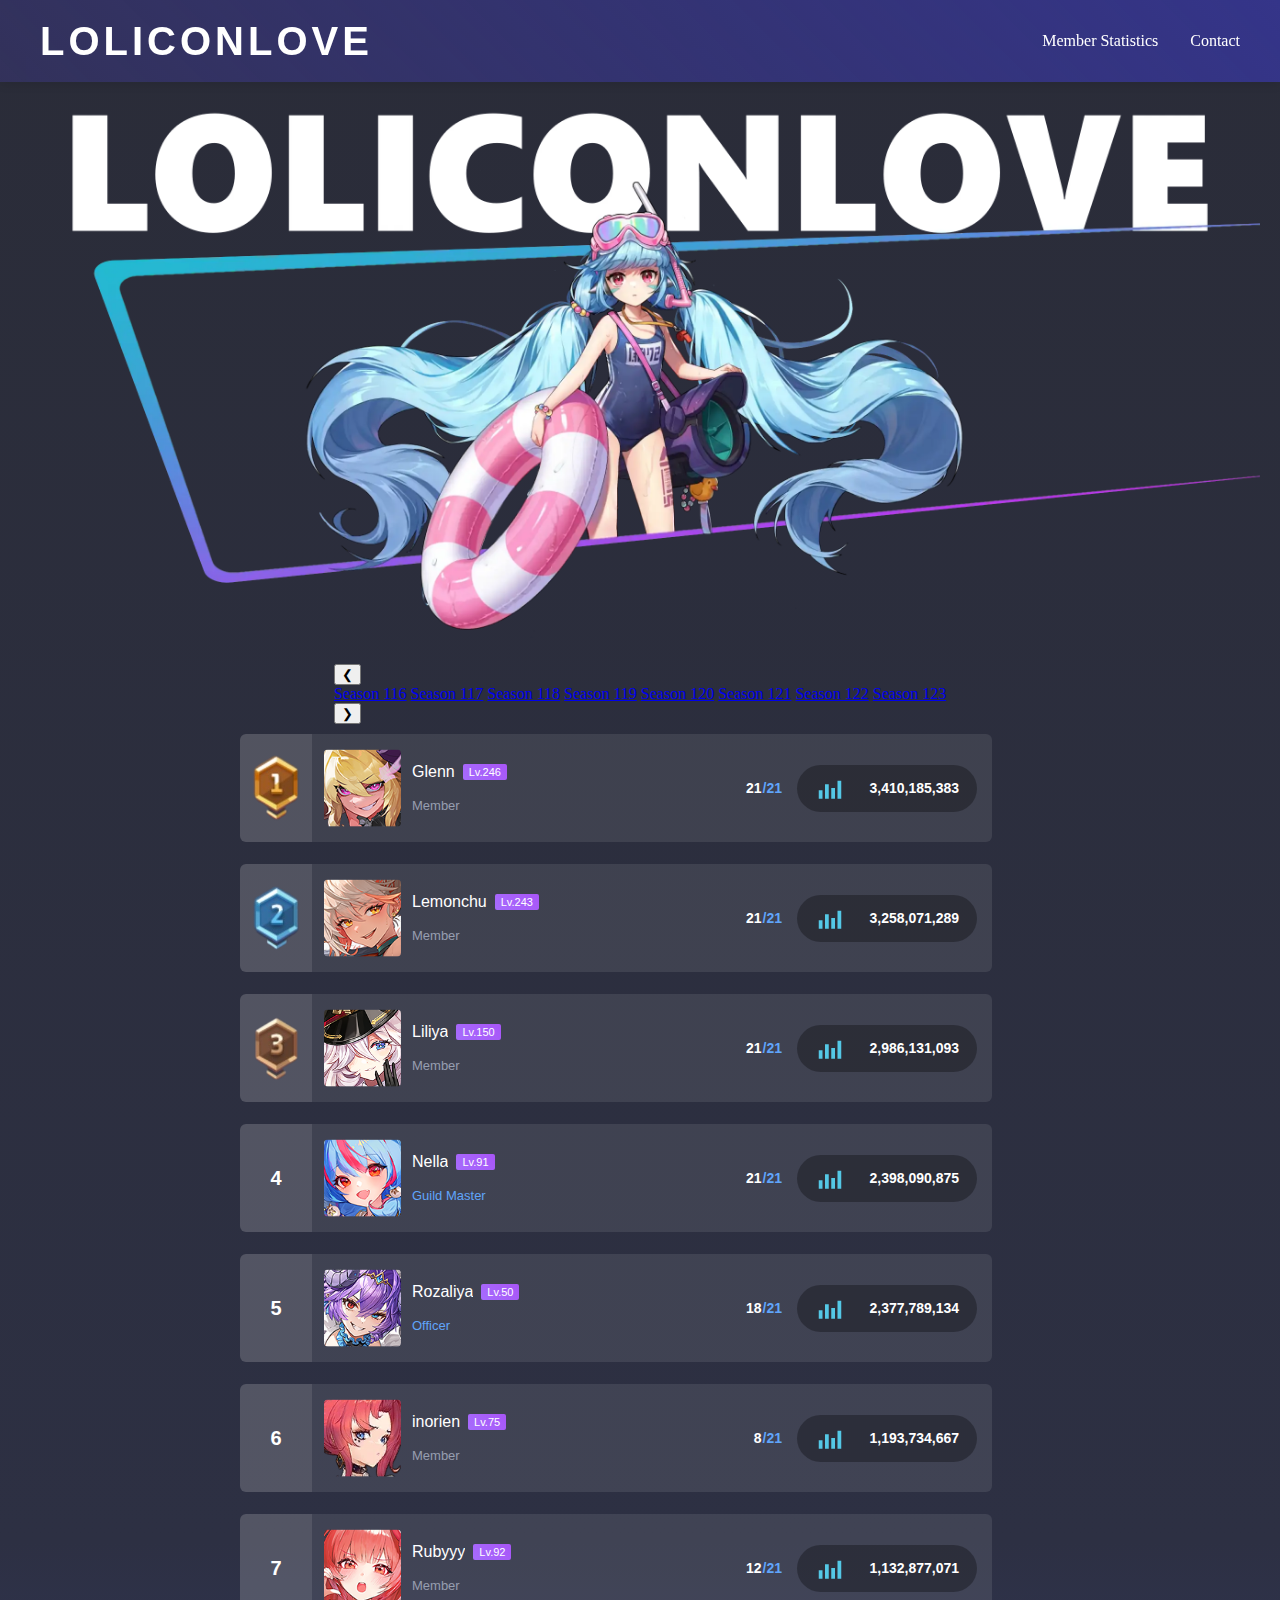
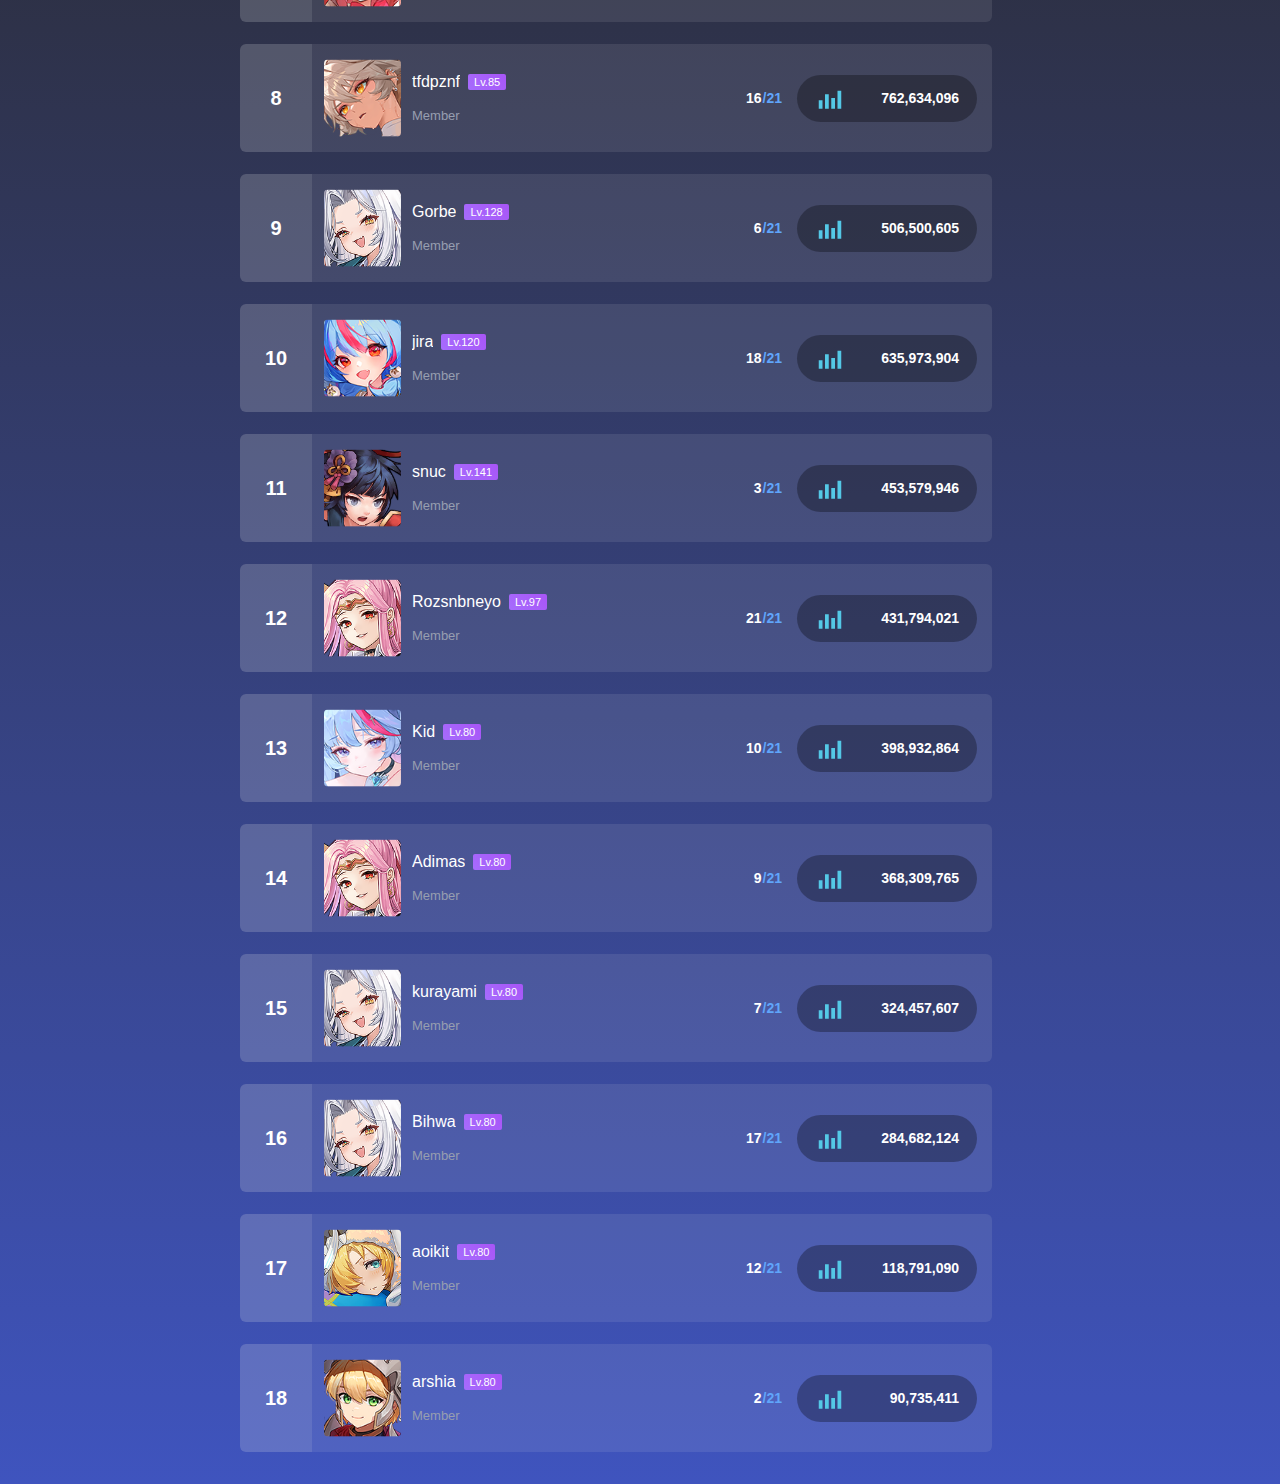
<file: season/S 117.html>
<!DOCTYPE html>
<html lang="en">
<head>
    <meta charset="UTF-8">
    <meta name="viewport" content="width=device-width, initial-scale=1.0">
    <title>top raid</title>
    <link rel="stylesheet" href="../styles.css">
    <script src="../navbar.js" defer></script>
    <script src="../season-button.js" defer></script>

</head>
<body>

    <!-- img utama -->

    <div class="header-wrapper">
        <picture>
            <!-- Desktop -->
            <source media="(min-width: 1024px)" srcset="../headerimg/ada.webp">
            <!-- Tablet -->
            <source media="(min-width: 768px)" srcset="../headerimg/hams.webp">
            <!-- Mobile (no media query needed - it's the default) -->
            <source srcset="../headerimg/main-page-phoneB.webp">
            <!-- Fallback -->
            <img src="../headerimg/main-page-phoneB.webp" alt="Responsive Image">
        </picture>
    </div>

    <!-- Navbar -->
    <nav class="navbar" id="navbar">
        <div class="nav-container">
            <button class="hamburger-btn" id="hamburgerBtn" aria-label="Open menu">
                <!-- hamburger SVG icon -->
                <svg viewBox="0 0 24 24" fill="none" stroke="currentColor" stroke-width="2">
                    <line x1="3" y1="6" x2="21" y2="6"></line>
                    <line x1="3" y1="12" x2="21" y2="12"></line>
                    <line x1="3" y1="18" x2="21" y2="18"></line>
                </svg>
            </button>
            <div class="logo" style="font-family: Arial, sans-serif;">LOLICONLOVE</div>
            
            <!-- Desktop Navigation -->
            <ul class="desktop-nav">
                <li><a href="../guild-member-statistics.html">Member Statistics</a></li>
                <li><a href="../contact.html">Contact</a></li>
            </ul>
        </div>
    </nav>

    <div class="overlay" id="overlay"></div>

    <!-- Mobile Navigation Menu -->
    <div class="nav-menu" id="navMenu">
        <button class="close-btn" id="closeBtn" aria-label="Close menu">
            <!-- close SVG -->
            <svg viewBox="0 0 24 24" fill="none" stroke="currentColor" stroke-width="2">
                <line x1="18" y1="6" x2="6" y2="18"></line>
                <line x1="6" y1="6" x2="18" y2="18"></line>
            </svg>
        </button>
        <ul class="nav-links">
            <li><a href="../guild-member-statistics.html">Member Statistics</a></li>
            <li><a href="../contact.html">Contact</a></li>
        </ul>
    </div>

    <!-- season button -->
    <div class="seasons-wrapper">
        <button class="arrow-btn" id="leftArrow">❮</button>
        
        <div class="seasons-scroll" id="seasonsScroll">
            <a href="../index.html" class="season-btn">Season 116</a>
            <a href="../S 117.html" class="season-btn">Season 117</a>
            <a href="../to be continue.html" class="season-btn">Season 118</a>
            <a href="../to be continue.html" class="season-btn">Season 119</a>
            <a href="../to be continue.html" class="season-btn">Season 120</a>
            <a href="../to be continue.html" class="season-btn">Season 121</a>
            <a href="../to be continue.html" class="season-btn">Season 122</a>
            <a href="../to be continue.html" class="season-btn">Season 123</a>
        </div>

        <button class="arrow-btn" id="rightArrow">❯</button>
    </div>
</div>    

    <!-- top leaderboard ini peting jangan dihapus kecuali sudah minta izin ama ketua -->
     
    
    <!-- Rank 1 - Top damage with special image -->
    <div class="horizontal-bar">
        <div class="cyan-section">
            <img src="../top-1.png" alt="Top 1 Special Icon" class="cyan-image">
        </div>
        <div class="gray-section">
            <div class="left-content">
                <div class="avatar-container">
                    <div class="avatar-wrapper">
                        <img src="../char potrait/Beth_Myth.png" alt="User Avatar" class="avatar-image">
                        
                    </div>
                    <div class="user-info">
                        <div class="user-name-level">
                            <p class="user-name">Glenn</p>
                            <span class="level-badge">Lv.246</span>
                        </div>
                        <p class="member-role">Member</p>
                    </div>
                </div>
            </div>
            <div class="right-content">
                <div class="entry-container">
                    <span class="entry-text entry-current">21</span>
                    <span class="entry-text entry-total">/21</span>
                </div>
                <div class="damage-container">
                    <img src="../bar_chart_4_bars_24dp_54C8E6_FILL0_wght400_GRAD0_opsz24-cutout.svg" alt="Damage Icon" class="damage-icon">
                    <span class="damage-text">3,410,185,383</span>
                </div>
            </div>
        </div>
    </div>

    <!-- Rank 2 - Second place with special image -->
    <div class="horizontal-bar">
        <div class="cyan-section">
            <img src="../top-2.png" alt="Top 2 Special Icon" class="cyan-image">
        </div>
        <div class="gray-section">
            <div class="left-content">
                <div class="avatar-container">
                    <div class="avatar-wrapper">
                        <img src="../char potrait/Callie_Myth.png" alt="User Avatar" class="avatar-image">
                        
                    </div>
                    <div class="user-info">
                        <div class="user-name-level">
                            <p class="user-name">Lemonchu</p>
                            <span class="level-badge">Lv.243</span>
                        </div>
                        <p class="member-role">Member</p>
                    </div>
                </div>
            </div>
            <div class="right-content">
                <div class="entry-container">
                    <span class="entry-text entry-current">21</span>
                    <span class="entry-text entry-total">/21</span>
                </div>
                <div class="damage-container">
                    <img src="../bar_chart_4_bars_24dp_54C8E6_FILL0_wght400_GRAD0_opsz24-cutout.svg" alt="Damage Icon" class="damage-icon">
                    <span class="damage-text">3,258,071,289</span>
                </div>
            </div>
        </div>
    </div>

    <!-- Rank 3 - Third place with special image -->
    <div class="horizontal-bar">
        <div class="cyan-section">
            <img src="../top-3.png" alt="Top 3 Special Icon" class="cyan-image">
        </div>
        <div class="gray-section">
            <div class="left-content">
                <div class="avatar-container">
                    <div class="avatar-wrapper">
                        <img src="../char potrait/Kanna_Super Costume.png" alt="User Avatar" class="avatar-image">
                        
                    </div>
                    <div class="user-info">
                        <div class="user-name-level">
                            <p class="user-name">Liliya</p>
                            <span class="level-badge">Lv.150</span>
                        </div>
                        <p class="member-role">Member</p>
                    </div>
                </div>
            </div>
            <div class="right-content">
                <div class="entry-container">
                    <span class="entry-text entry-current">21</span>
                    <span class="entry-text entry-total">/21</span>
                </div>
                <div class="damage-container">
                    <img src="../bar_chart_4_bars_24dp_54C8E6_FILL0_wght400_GRAD0_opsz24-cutout.svg" alt="Damage Icon" class="damage-icon">
                    <span class="damage-text">2,986,131,093</span>
                </div>
            </div>
        </div>
    </div>

    <!-- Rank 4 and below - Using number instead of image -->
    <div class="horizontal-bar">
        <div class="cyan-section">
            <span class="rank-number">4</span>
        </div>
        <div class="gray-section">
            <div class="left-content">
                <div class="avatar-container">
                    <div class="avatar-wrapper">
                        <img src="../char potrait/Eunha_Myth.png" alt="User Avatar" class="avatar-image">
                        
                    </div>
                    <div class="user-info">
                        <div class="user-name-level">
                            <p class="user-name">Nella</p>
                            <span class="level-badge">Lv.91</span>
                        </div>
                        <p class="main-role">Guild Master</p>
                    </div>
                </div>
            </div>
            <div class="right-content">
                <div class="entry-container">
                    <span class="entry-text entry-current">21</span>
                    <span class="entry-text entry-total">/21</span>
                </div>
                <div class="damage-container">
                    <img src="../bar_chart_4_bars_24dp_54C8E6_FILL0_wght400_GRAD0_opsz24-cutout.svg" alt="Damage Icon" class="damage-icon">
                    <span class="damage-text">2,398,090,875</span>
                </div>
            </div>
        </div>
    </div>

    <!-- Rank 5 --> 
    <div class="horizontal-bar">
        <div class="cyan-section">
            <span class="rank-number">5</span>
        </div>
        <div class="gray-section">
            <div class="left-content">
                <div class="avatar-container">
                    <div class="avatar-wrapper">
                        <img src="../char potrait/Andras_Housebreaker.png" alt="User Avatar" class="avatar-image">
                        
                    </div>
                    <div class="user-info">
                        <div class="user-name-level">
                            <p class="user-name">Rozaliya</p>
                            <span class="level-badge">Lv.50</span>
                        </div>
                        <p class="main-role">Officer</p>
                    </div>
                </div>
            </div>
            <div class="right-content">
                <div class="entry-container">
                    <span class="entry-text entry-current">18</span>
                    <span class="entry-text entry-total">/21</span>
                </div>
                <div class="damage-container">
                    <img src="../bar_chart_4_bars_24dp_54C8E6_FILL0_wght400_GRAD0_opsz24-cutout.svg" alt="Damage Icon" class="damage-icon">
                    <span class="damage-text">2,377,789,134</span>
                </div>
            </div>
        </div>
    </div>

    <!-- Rank 6 --> 
    <div class="horizontal-bar">
        <div class="cyan-section">
            <span class="rank-number">6</span>
        </div>
        <div class="gray-section">
            <div class="left-content">
                <div class="avatar-container">
                    <div class="avatar-wrapper">
                        <img src="../char potrait/Portrait_Homecoming_Queen_Mina.webp" alt="User Avatar" class="avatar-image">
                        
                    </div>
                    <div class="user-info">
                        <div class="user-name-level">
                            <p class="user-name">inorien</p>
                            <span class="level-badge">Lv.75</span>
                        </div>
                        <p class="member-role">Member</p>
                    </div>
                </div>
            </div>
            <div class="right-content">
                <div class="entry-container">
                    <span class="entry-text entry-current">8</span>
                    <span class="entry-text entry-total">/21</span>
                </div>
                <div class="damage-container">
                    <img src="../bar_chart_4_bars_24dp_54C8E6_FILL0_wght400_GRAD0_opsz24-cutout.svg" alt="Damage Icon" class="damage-icon">
                    <span class="damage-text">1,193,734,667</span>
                </div>
            </div>
        </div>
    </div>

    <!-- Rank 7 --> 
    <div class="horizontal-bar">
        <div class="cyan-section">
            <span class="rank-number">7</span>
        </div>
        <div class="gray-section">
            <div class="left-content">
                <div class="avatar-container">
                    <div class="avatar-wrapper">
                        <img src="../char potrait/Idol Captain Eva_Myth.png" alt="User Avatar" class="avatar-image">
                    </div>
                    <div class="user-info">
                        <div class="user-name-level">
                            <p class="user-name">Rubyyy</p>
                            <span class="level-badge">Lv.92</span>
                        </div>
                        <p class="member-role">Member</p>
                    </div>
                </div>
            </div>
            <div class="right-content">
                <div class="entry-container">
                    <span class="entry-text entry-current">12</span>
                    <span class="entry-text entry-total">/21</span>
                </div>
                <div class="damage-container">
                    <img src="../bar_chart_4_bars_24dp_54C8E6_FILL0_wght400_GRAD0_opsz24-cutout.svg" alt="Damage Icon" class="damage-icon">
                    <span class="damage-text">1,132,877,071</span>
                </div>
            </div>
        </div>
    </div>

    <!-- Rank 8 --> 
    <div class="horizontal-bar">
        <div class="cyan-section">
            <span class="rank-number">8</span>
        </div>
        <div class="gray-section">
            <div class="left-content">
                <div class="avatar-container">
                    <div class="avatar-wrapper">
                        <img src="../char potrait/Callie.png" alt="User Avatar" class="avatar-image">
                    </div>
                    <div class="user-info">
                        <div class="user-name-level">
                            <p class="user-name">tfdpznf</p>
                            <span class="level-badge">Lv.85</span>
                        </div>
                        <p class="member-role">Member</p>
                    </div>
                </div>
            </div>
            <div class="right-content">
                <div class="entry-container">
                    <span class="entry-text entry-current">16</span>
                    <span class="entry-text entry-total">/21</span>
                </div>
                <div class="damage-container">
                    <img src="../bar_chart_4_bars_24dp_54C8E6_FILL0_wght400_GRAD0_opsz24-cutout.svg" alt="Damage Icon" class="damage-icon">
                    <span class="damage-text">762,634,096</span>
                </div>
            </div>
        </div>
    </div>

        <!-- Rank 9 --> 
    <div class="horizontal-bar">
        <div class="cyan-section">
            <span class="rank-number">9</span>
        </div>
        <div class="gray-section">
            <div class="left-content">
                <div class="avatar-container">
                    <div class="avatar-wrapper">
                        <img src="../Kamael_Super Costume.png" alt="User Avatar" class="avatar-image">
                    </div>
                    <div class="user-info">
                        <div class="user-name-level">
                            <p class="user-name">Gorbe</p>
                            <span class="level-badge">Lv.128</span>
                        </div>
                        <p class="member-role">Member</p>
                    </div>
                </div>
            </div>
            <div class="right-content">
                <div class="entry-container">
                    <span class="entry-text entry-current">6</span>
                    <span class="entry-text entry-total">/21</span>
                </div>
                <div class="damage-container">
                    <img src="../bar_chart_4_bars_24dp_54C8E6_FILL0_wght400_GRAD0_opsz24-cutout.svg" alt="Damage Icon" class="damage-icon">
                    <span class="damage-text">506,500,605</span>
                </div>
            </div>
        </div>
    </div>

    <!-- Rank 10 --> 
    <div class="horizontal-bar">
        <div class="cyan-section">
            <span class="rank-number">10</span>
        </div>
        <div class="gray-section">
            <div class="left-content">
                <div class="avatar-container">
                    <div class="avatar-wrapper">
                        <img src="../char potrait/Eunha_Myth.png" alt="User Avatar" class="avatar-image">
                        
                    </div>
                    <div class="user-info">
                        <div class="user-name-level">
                            <p class="user-name">jira</p>
                            <span class="level-badge">Lv.120</span>
                        </div>
                        <p class="member-role">Member</p>
                    </div>
                </div>
            </div>
            <div class="right-content">
                <div class="entry-container">
                    <span class="entry-text entry-current">18</span>
                    <span class="entry-text entry-total">/21</span>
                </div>
                <div class="damage-container">
                    <img src="../bar_chart_4_bars_24dp_54C8E6_FILL0_wght400_GRAD0_opsz24-cutout.svg" alt="Damage Icon" class="damage-icon">
                    <span class="damage-text">635,973,904</span>
                </div>
            </div>
        </div>
    </div>
    
    <!-- Rank 11 --> 
    <div class="horizontal-bar">
        <div class="cyan-section">
            <span class="rank-number">11</span>
        </div>
        <div class="gray-section">
            <div class="left-content">
                <div class="avatar-container">
                    <div class="avatar-wrapper">
                        <img src="../char potrait/Akayuki.png" alt="User Avatar" class="avatar-image">
                    </div>
                    <div class="user-info">
                        <div class="user-name-level">
                            <p class="user-name">snuc</p>
                            <span class="level-badge">Lv.141</span>
                        </div>
                        <p class="member-role">Member</p>
                    </div>
                </div>
            </div>
            <div class="right-content">
                <div class="entry-container">
                    <span class="entry-text entry-current">3</span>
                    <span class="entry-text entry-total">/21</span>
                </div>
                <div class="damage-container">
                    <img src="../bar_chart_4_bars_24dp_54C8E6_FILL0_wght400_GRAD0_opsz24-cutout.svg" alt="Damage Icon" class="damage-icon">
                    <span class="damage-text">453,579,946</span>
                </div>
            </div>
        </div>
    </div>

    <!-- Rank 12 --> 
    <div class="horizontal-bar">
        <div class="cyan-section">
            <span class="rank-number">12</span>
        </div>
        <div class="gray-section">
            <div class="left-content">
                <div class="avatar-container">
                    <div class="avatar-wrapper">
                        <img src="../char potrait/Gabriel_Super Costume.png" alt="User Avatar" class="avatar-image">
                        
                    </div>
                    <div class="user-info">
                        <div class="user-name-level">
                            <p class="user-name">Rozsnbneyo</p>
                            <span class="level-badge">Lv.97</span>
                        </div>
                        <p class="member-role">Member</p>
                    </div>
                </div>
            </div>
            <div class="right-content">
                <div class="entry-container">
                    <span class="entry-text entry-current">21</span>
                    <span class="entry-text entry-total">/21</span>
                </div>
                <div class="damage-container">
                    <img src="../bar_chart_4_bars_24dp_54C8E6_FILL0_wght400_GRAD0_opsz24-cutout.svg" alt="Damage Icon" class="damage-icon">
                    <span class="damage-text">431,794,021</span>
                </div>
            </div>
        </div>
    </div>

    <!-- Rank 13 --> 
    <div class="horizontal-bar">
        <div class="cyan-section">
            <span class="rank-number">13</span>
        </div>
        <div class="gray-section">
            <div class="left-content">
                <div class="avatar-container">
                    <div class="avatar-wrapper">
                        <img src="../char potrait/Daisy.png" alt="User Avatar" class="avatar-image">
                        
                    </div>
                    <div class="user-info">
                        <div class="user-name-level">
                            <p class="user-name">Kid</p>
                            <span class="level-badge">Lv.80</span>
                        </div>
                        <p class="member-role">Member</p>
                    </div>
                </div>
            </div>
            <div class="right-content">
                <div class="entry-container">
                    <span class="entry-text entry-current">10</span>
                    <span class="entry-text entry-total">/21</span>
                </div>
                <div class="damage-container">
                    <img src="../bar_chart_4_bars_24dp_54C8E6_FILL0_wght400_GRAD0_opsz24-cutout.svg" alt="Damage Icon" class="damage-icon">
                    <span class="damage-text">398,932,864</span>
                </div>
            </div>
        </div>
    </div>

    <!-- Rank 14 --> 
    <div class="horizontal-bar">
        <div class="cyan-section">
            <span class="rank-number">14</span>
        </div>
        <div class="gray-section">
            <div class="left-content">
                <div class="avatar-container">
                    <div class="avatar-wrapper">
                        <img src="../char potrait/Gabriel_Super Costume.png" alt="User Avatar" class="avatar-image">
                        
                    </div>
                    <div class="user-info">
                        <div class="user-name-level">
                            <p class="user-name">Adimas</p>
                            <span class="level-badge">Lv.80</span>
                        </div>
                        <p class="member-role">Member</p>
                    </div>
                </div>
            </div>
            <div class="right-content">
                <div class="entry-container">
                    <span class="entry-text entry-current">9</span>
                    <span class="entry-text entry-total">/21</span>
                </div>
                <div class="damage-container">
                    <img src="../bar_chart_4_bars_24dp_54C8E6_FILL0_wght400_GRAD0_opsz24-cutout.svg" alt="Damage Icon" class="damage-icon">
                    <span class="damage-text">368,309,765</span>
                </div>
            </div>
        </div>
    </div>

    <!-- Rank 15 --> 
    <div class="horizontal-bar">
        <div class="cyan-section">
            <span class="rank-number">15</span>
        </div>
        <div class="gray-section">
            <div class="left-content">
                <div class="avatar-container">
                    <div class="avatar-wrapper">
                        <img src="../Kamael_Super Costume.png" alt="User Avatar" class="avatar-image">
                        
                    </div>
                    <div class="user-info">
                        <div class="user-name-level">
                            <p class="user-name">kurayami</p>
                            <span class="level-badge">Lv.80</span>
                        </div>
                        <p class="member-role">Member</p>
                    </div>
                </div>
            </div>
            <div class="right-content">
                <div class="entry-container">
                    <span class="entry-text entry-current">7</span>
                    <span class="entry-text entry-total">/21</span>
                </div>
                <div class="damage-container">
                    <img src="../bar_chart_4_bars_24dp_54C8E6_FILL0_wght400_GRAD0_opsz24-cutout.svg" alt="Damage Icon" class="damage-icon">
                    <span class="damage-text">324,457,607</span>
                </div>
            </div>
        </div>
    </div>

    <!-- Rank 16 --> 
    <div class="horizontal-bar">
        <div class="cyan-section">
            <span class="rank-number">16</span>
        </div>
        <div class="gray-section">
            <div class="left-content">
                <div class="avatar-container">
                    <div class="avatar-wrapper">
                        <img src="../Kamael_Super Costume.png" alt="User Avatar" class="avatar-image">
                        
                    </div>
                    <div class="user-info">
                        <div class="user-name-level">
                            <p class="user-name">Bihwa</p>
                            <span class="level-badge">Lv.80</span>
                        </div>
                        <p class="member-role">Member</p>
                    </div>
                </div>
            </div>
            <div class="right-content">
                <div class="entry-container">
                    <span class="entry-text entry-current">17</span>
                    <span class="entry-text entry-total">/21</span>
                </div>
                <div class="damage-container">
                    <img src="../bar_chart_4_bars_24dp_54C8E6_FILL0_wght400_GRAD0_opsz24-cutout.svg" alt="Damage Icon" class="damage-icon">
                    <span class="damage-text">284,682,124</span>
                </div>
            </div>
        </div>
    </div>

    <!-- Rank 17 --> 
    <div class="horizontal-bar">
        <div class="cyan-section">
            <span class="rank-number">17</span>
        </div>
        <div class="gray-section">
            <div class="left-content">
                <div class="avatar-container">
                    <div class="avatar-wrapper">
                        <img src="../char potrait/Future Princess_Super Costume.png" alt="User Avatar" class="avatar-image">
                        
                    </div>
                    <div class="user-info">
                        <div class="user-name-level">
                            <p class="user-name">aoikit</p>
                            <span class="level-badge">Lv.80</span>
                        </div>
                        <p class="member-role">Member</p>
                    </div>
                </div>
            </div>
            <div class="right-content">
                <div class="entry-container">
                    <span class="entry-text entry-current">12</span>
                    <span class="entry-text entry-total">/21</span>
                </div>
                <div class="damage-container">
                    <img src="../bar_chart_4_bars_24dp_54C8E6_FILL0_wght400_GRAD0_opsz24-cutout.svg" alt="Damage Icon" class="damage-icon">
                    <span class="damage-text">118,791,090</span>
                </div>
            </div>
        </div>
    </div>

    <!-- Rank 18 --> 
    <div class="horizontal-bar">
        <div class="cyan-section">
            <span class="rank-number">18</span>
        </div>
        <div class="gray-section">
            <div class="left-content">
                <div class="avatar-container">
                    <div class="avatar-wrapper">
                        <img src="../char potrait/Male Knight_Ascent.png" alt="User Avatar" class="avatar-image">
                        
                    </div>
                    <div class="user-info">
                        <div class="user-name-level">
                            <p class="user-name">arshia</p>
                            <span class="level-badge">Lv.80</span>
                        </div>
                        <p class="member-role">Member</p>
                    </div>
                </div>
            </div>
            <div class="right-content">
                <div class="entry-container">
                    <span class="entry-text entry-current">2</span>
                    <span class="entry-text entry-total">/21</span>
                </div>
                <div class="damage-container">
                    <img src="../bar_chart_4_bars_24dp_54C8E6_FILL0_wght400_GRAD0_opsz24-cutout.svg" alt="Damage Icon" class="damage-icon">
                    <span class="damage-text">90,735,411</span>
                </div>
            </div>
        </div>
    </div>


    


</body>
</html>
</file>
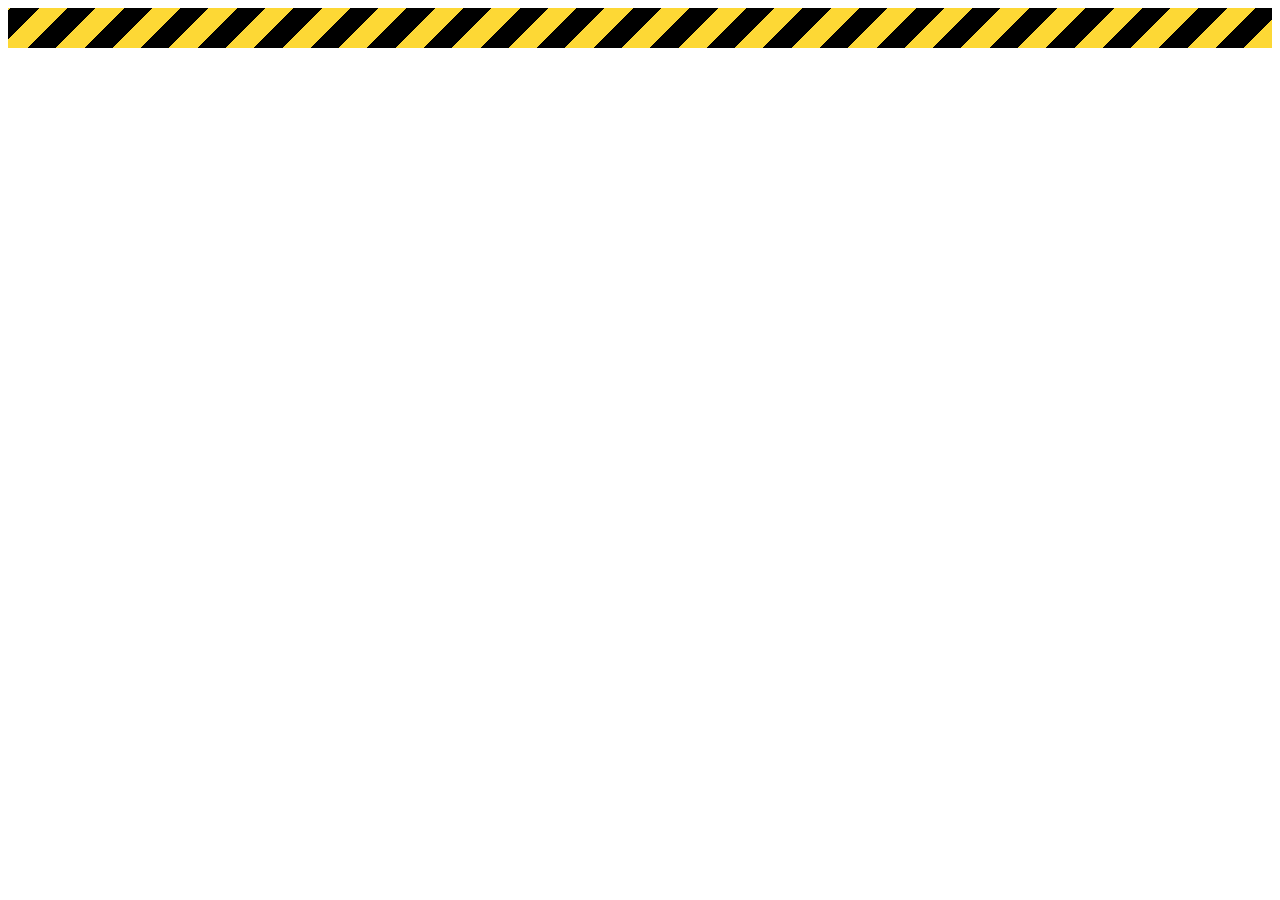
<file: tempat test/bd.html>
<!DOCTYPE html>
<html lang="en">
<head>
    <meta charset="UTF-8">
    <meta name="viewport" content="width=device-width, initial-scale=1.0">
    <title>Document</title>
    <style>
        .barrier-tape {
  height: 40px; /* Adjust height as needed */
  width: 100%; /* Make it full width or set a specific width */
  background-image: repeating-linear-gradient(
    -45deg, /* Angle of the stripes */
    #fdd835, /* Yellow color */
    #fdd835 20px, /* Yellow segment length */
    #000000 20px, /* Black color */
    #000000 40px /* Black segment length */
  );
  display: flex; /* To center text if present */
  justify-content: center; /* To center text horizontally */
  align-items: center; /* To center text vertically */
  font-family: sans-serif;
  font-weight: bold;
  color: #000000; /* Text color */
  text-transform: uppercase;
  letter-spacing: 2px;
}

.barrier-tape p {
  margin: 0; /* Remove default paragraph margin */
}
    </style>
</head>
<body>

    <div class="barrier-tape">
</div>
    
</body>
</html>
</file>
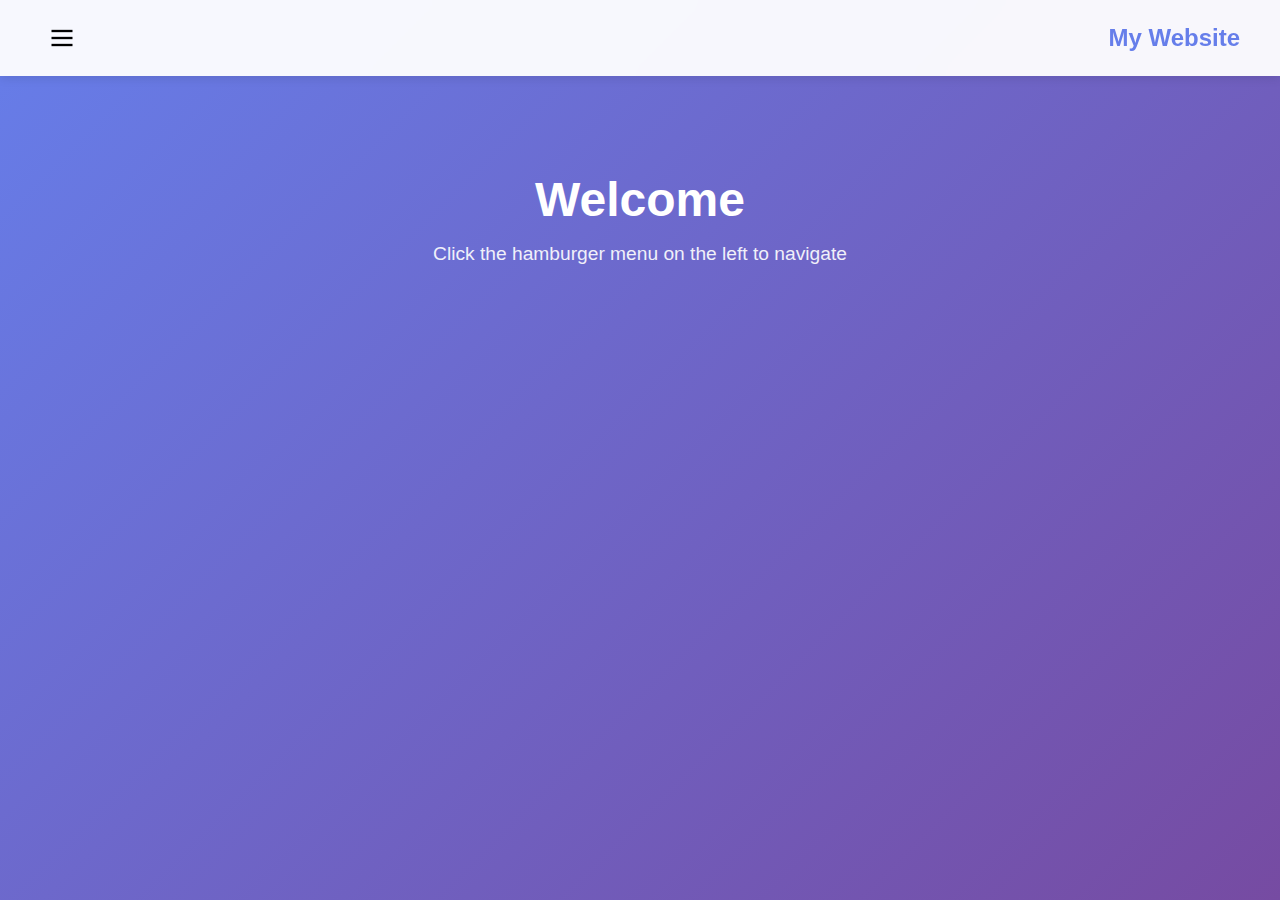
<file: tempat test/navbar by ai ke 1.html>
<!DOCTYPE html>
<html lang="en">
<head>
    <meta charset="UTF-8">
    <meta name="viewport" content="width=device-width, initial-scale=1.0">
    <title>Navbar with Hamburger Menu</title>
    <style>
        * {
            margin: 0;
            padding: 0;
            box-sizing: border-box;
        }

        body {
            font-family: 'Segoe UI', Tahoma, Geneva, Verdana, sans-serif;
            background: linear-gradient(135deg, #667eea 0%, #764ba2 100%);
            min-height: 100vh;
        }

        .navbar {
            background: rgba(255, 255, 255, 0.95);
            backdrop-filter: blur(10px);
            padding: 1rem 2rem;
            box-shadow: 0 2px 10px rgba(0, 0, 0, 0.1);
            position: relative;
        }

        .nav-container {
            max-width: 1200px;
            margin: 0 auto;
            display: flex;
            align-items: center;
            justify-content: space-between;
        }

        .logo {
            font-size: 1.5rem;
            font-weight: bold;
            color: #667eea;
        }

        .hamburger-btn {
            background: none;
            border: none;
            cursor: pointer;
            padding: 0.5rem;
            display: flex;
            align-items: center;
            justify-content: center;
            transition: transform 0.3s ease;
        }

        .hamburger-btn:hover {
            transform: scale(1.1);
        }

        .hamburger-btn svg {
            width: 28px;
            height: 28px;
        }

        .nav-menu {
            position: fixed;
            left: -100%;
            top: 0;
            width: 280px;
            height: 100vh;
            background: white;
            box-shadow: 2px 0 15px rgba(0, 0, 0, 0.1);
            transition: left 0.3s ease;
            z-index: 1000;
            display: flex;
            flex-direction: column;
        }

        .nav-menu.active {
            left: 0;
        }

        .close-btn {
            background: none;
            border: none;
            cursor: pointer;
            padding: 1.5rem;
            align-self: flex-start;
            transition: transform 0.3s ease;
        }

        .close-btn:hover {
            transform: scale(1.1);
        }

        .close-btn svg {
            width: 28px;
            height: 28px;
        }

        .nav-links {
            list-style: none;
            padding: 2rem 0;
        }

        .nav-links li {
            margin: 0;
        }

        .nav-links a {
            display: block;
            padding: 1rem 2rem;
            text-decoration: none;
            color: #333;
            font-size: 1.1rem;
            transition: all 0.3s ease;
            border-left: 4px solid transparent;
        }

        .nav-links a:hover {
            background: #f8f9fa;
            border-left-color: #667eea;
            color: #667eea;
            padding-left: 2.5rem;
        }

        .overlay {
            position: fixed;
            top: 0;
            left: 0;
            width: 100%;
            height: 100%;
            background: rgba(0, 0, 0, 0.5);
            opacity: 0;
            visibility: hidden;
            transition: all 0.3s ease;
            z-index: 999;
        }

        .overlay.active {
            opacity: 1;
            visibility: visible;
        }

        .content {
            max-width: 1200px;
            margin: 4rem auto;
            padding: 2rem;
            color: white;
            text-align: center;
        }

        .content h1 {
            font-size: 3rem;
            margin-bottom: 1rem;
        }

        .content p {
            font-size: 1.2rem;
            opacity: 0.9;
        }
    </style>
</head>
<body>
    <nav class="navbar">
        <div class="nav-container">
            <button class="hamburger-btn" id="hamburgerBtn" aria-label="Open menu">
                <!-- Placeholder for hamburger SVG - Replace with your SVG -->
                <svg viewBox="0 0 24 24" fill="none" stroke="currentColor" stroke-width="2">
                    <line x1="3" y1="6" x2="21" y2="6"></line>
                    <line x1="3" y1="12" x2="21" y2="12"></line>
                    <line x1="3" y1="18" x2="21" y2="18"></line>
                </svg>
            </button>
            <div class="logo">My Website</div>
        </div>
    </nav>

    <div class="overlay" id="overlay"></div>

    <div class="nav-menu" id="navMenu">
        <button class="close-btn" id="closeBtn" aria-label="Close menu">
            <!-- Placeholder for close SVG - Replace with your SVG -->
            <svg viewBox="0 0 24 24" fill="none" stroke="currentColor" stroke-width="2">
                <line x1="18" y1="6" x2="6" y2="18"></line>
                <line x1="6" y1="6" x2="18" y2="18"></line>
            </svg>
        </button>
        <ul class="nav-links">
            <li><a href="#home">Home</a></li>
            <li><a href="#about">About</a></li>
            <li><a href="#guild-member">Guild Member</a></li>
            <li><a href="#contact">Contact</a></li>
        </ul>
    </div>

    <div class="content">
        <h1>Welcome</h1>
        <p>Click the hamburger menu on the left to navigate</p>
    </div>

    <script>
        const hamburgerBtn = document.getElementById('hamburgerBtn');
        const closeBtn = document.getElementById('closeBtn');
        const navMenu = document.getElementById('navMenu');
        const overlay = document.getElementById('overlay');
        const navLinks = document.querySelectorAll('.nav-links a');

        function openMenu() {
            navMenu.classList.add('active');
            overlay.classList.add('active');
            document.body.style.overflow = 'hidden';
        }

        function closeMenu() {
            navMenu.classList.remove('active');
            overlay.classList.remove('active');
            document.body.style.overflow = '';
        }

        hamburgerBtn.addEventListener('click', openMenu);
        closeBtn.addEventListener('click', closeMenu);
        overlay.addEventListener('click', closeMenu);

        navLinks.forEach(link => {
            link.addEventListener('click', closeMenu);
        });

        document.addEventListener('keydown', (e) => {
            if (e.key === 'Escape' && navMenu.classList.contains('active')) {
                closeMenu();
            }
        });
    </script>
</body>
</html>
</file>
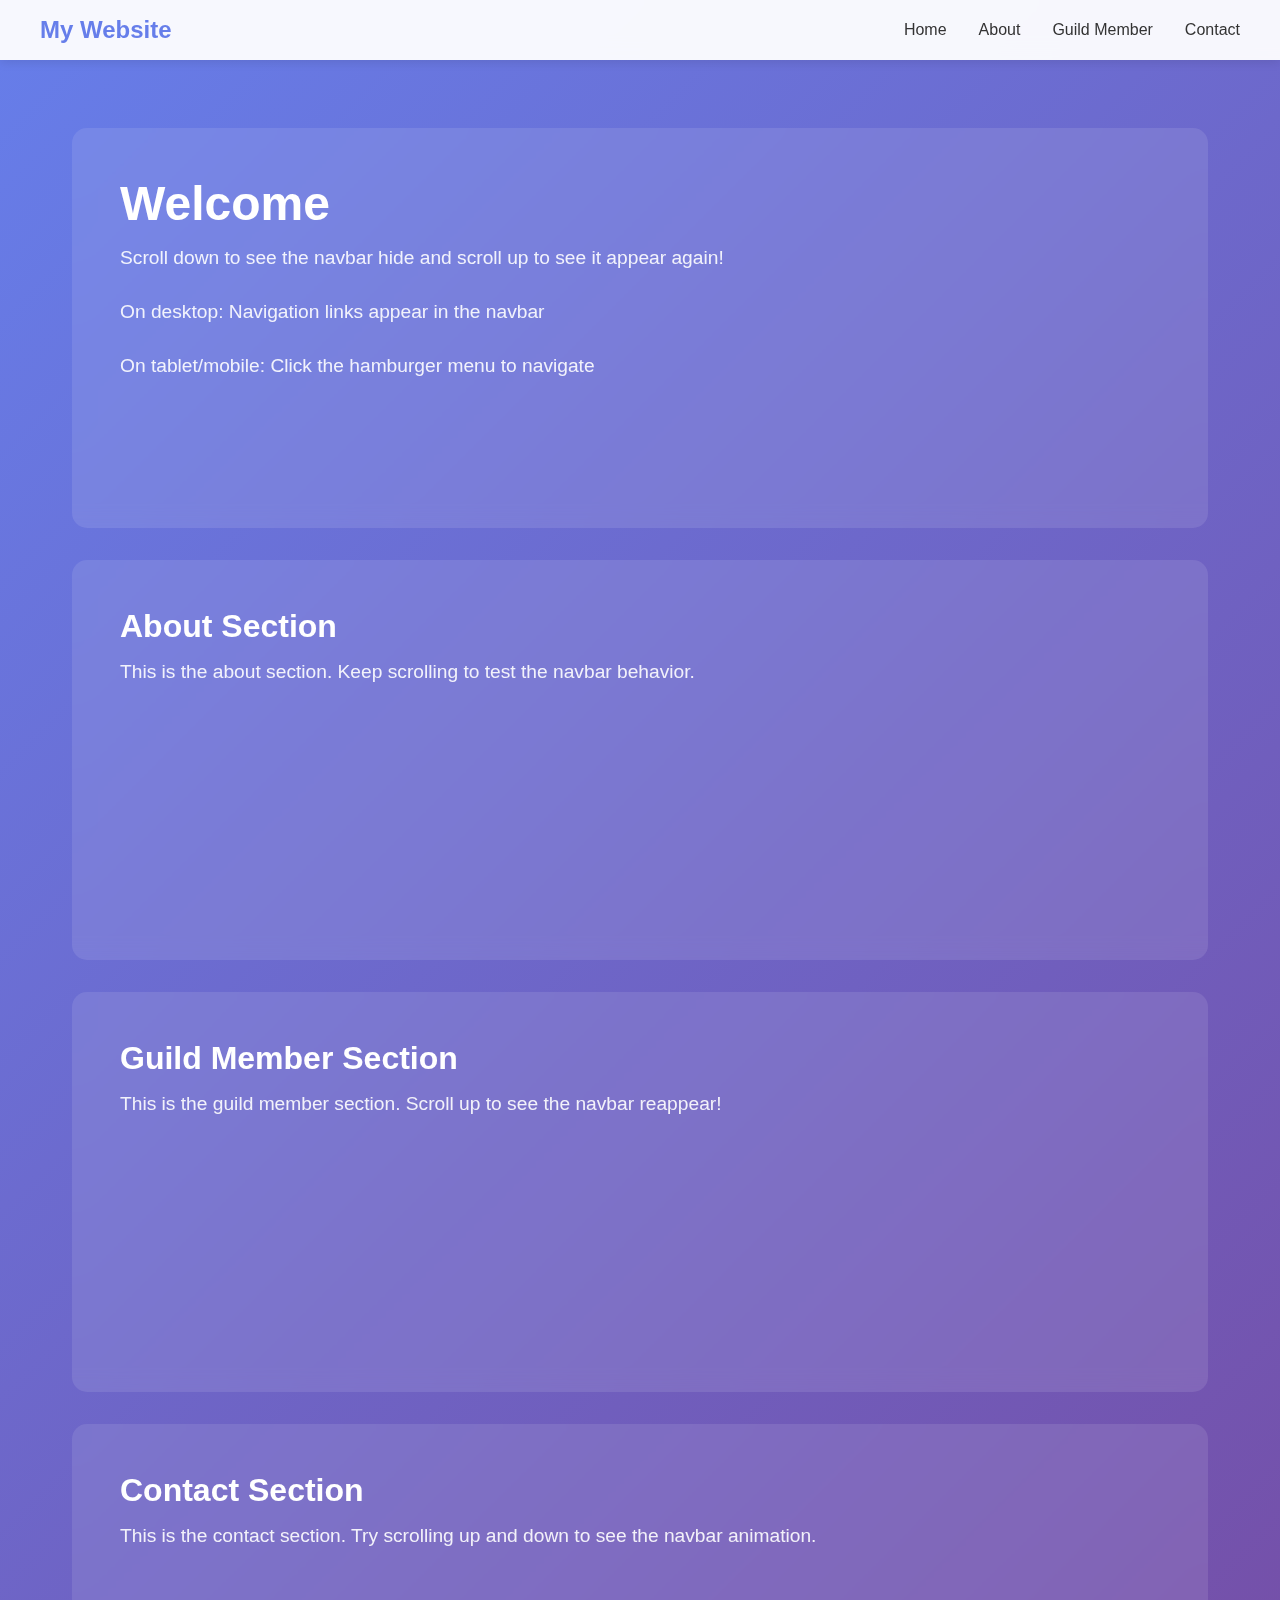
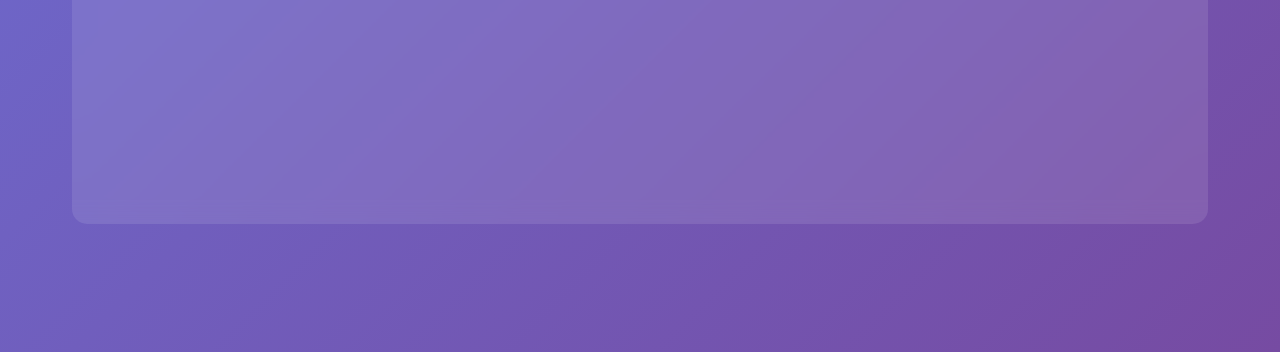
<file: tempat test/navbar by ai ke2.html>
<!DOCTYPE html>
<html lang="en">
<head>
    <meta charset="UTF-8">
    <meta name="viewport" content="width=device-width, initial-scale=1.0">
    <title>Responsive Navbar with Hamburger Menu</title>
    <style>
        * {
            margin: 0;
            padding: 0;
            box-sizing: border-box;
        }

        body {
            font-family: 'Segoe UI', Tahoma, Geneva, Verdana, sans-serif;
            background: linear-gradient(135deg, #667eea 0%, #764ba2 100%);
            min-height: 100vh;
        }

        .navbar {
            background: rgba(255, 255, 255, 0.95);
            backdrop-filter: blur(10px);
            padding: 1rem 2rem;
            box-shadow: 0 2px 10px rgba(0, 0, 0, 0.1);
            position: fixed;
            top: 0;
            left: 0;
            right: 0;
            z-index: 900;
            transition: transform 0.3s ease;
        }

        .navbar.hidden {
            transform: translateY(-100%);
        }

        .nav-container {
            max-width: 1200px;
            margin: 0 auto;
            display: flex;
            align-items: center;
            justify-content: space-between;
        }

        .logo {
            font-size: 1.5rem;
            font-weight: bold;
            color: #667eea;
        }

        .hamburger-btn {
            background: none;
            border: none;
            cursor: pointer;
            padding: 0.5rem;
            display: none;
            align-items: center;
            justify-content: center;
            transition: transform 0.3s ease;
            order: -1;
        }

        .hamburger-btn:hover {
            transform: scale(1.1);
        }

        .hamburger-btn svg {
            width: 28px;
            height: 28px;
        }

        /* Desktop Navigation */
        .desktop-nav {
            display: flex;
            list-style: none;
            gap: 2rem;
        }

        .desktop-nav a {
            text-decoration: none;
            color: #333;
            font-size: 1rem;
            font-weight: 500;
            transition: color 0.3s ease;
            position: relative;
        }

        .desktop-nav a::after {
            content: '';
            position: absolute;
            bottom: -5px;
            left: 0;
            width: 0;
            height: 2px;
            background: #667eea;
            transition: width 0.3s ease;
        }

        .desktop-nav a:hover {
            color: #667eea;
        }

        .desktop-nav a:hover::after {
            width: 100%;
        }

        /* Mobile Navigation */
        .nav-menu {
            position: fixed;
            left: -100%;
            top: 0;
            width: 280px;
            height: 100vh;
            background: white;
            box-shadow: 2px 0 15px rgba(0, 0, 0, 0.1);
            transition: left 0.3s ease;
            z-index: 1000;
            display: flex;
            flex-direction: column;
        }

        .nav-menu.active {
            left: 0;
        }

        .close-btn {
            background: none;
            border: none;
            cursor: pointer;
            padding: 1.5rem;
            align-self: flex-start;
            transition: transform 0.3s ease;
        }

        .close-btn:hover {
            transform: scale(1.1);
        }

        .close-btn svg {
            width: 28px;
            height: 28px;
        }

        .nav-links {
            list-style: none;
            padding: 2rem 0;
        }

        .nav-links li {
            margin: 0;
        }

        .nav-links a {
            display: block;
            padding: 1rem 2rem;
            text-decoration: none;
            color: #333;
            font-size: 1.1rem;
            transition: all 0.3s ease;
            border-left: 4px solid transparent;
        }

        .nav-links a:hover {
            background: #f8f9fa;
            border-left-color: #667eea;
            color: #667eea;
            padding-left: 2.5rem;
        }

        .overlay {
            position: fixed;
            top: 0;
            left: 0;
            width: 100%;
            height: 100%;
            background: rgba(0, 0, 0, 0.5);
            opacity: 0;
            visibility: hidden;
            transition: all 0.3s ease;
            z-index: 999;
        }

        .overlay.active {
            opacity: 1;
            visibility: visible;
        }

        .content {
            max-width: 1200px;
            margin: 6rem auto 4rem;
            padding: 2rem;
            color: white;
        }

        .content h1 {
            font-size: 3rem;
            margin-bottom: 1rem;
        }

        .content p {
            font-size: 1.2rem;
            opacity: 0.9;
            margin-bottom: 2rem;
        }

        .content-section {
            background: rgba(255, 255, 255, 0.1);
            backdrop-filter: blur(10px);
            padding: 3rem;
            border-radius: 15px;
            margin-bottom: 2rem;
            min-height: 400px;
        }

        .content-section h2 {
            font-size: 2rem;
            margin-bottom: 1rem;
        }

        /* Tablet and Mobile Responsive */
        @media (max-width: 1024px) {
            .hamburger-btn {
                display: flex;
            }

            .desktop-nav {
                display: none;
            }
        }

        @media (max-width: 768px) {
            .navbar {
                padding: 1rem;
            }

            .logo {
                font-size: 1.2rem;
            }

            .content {
                padding: 1rem;
                margin: 5rem auto 2rem;
            }

            .content h1 {
                font-size: 2rem;
            }

            .content p {
                font-size: 1rem;
            }

            .content-section {
                padding: 2rem 1rem;
                min-height: 300px;
            }

            .content-section h2 {
                font-size: 1.5rem;
            }

            .nav-menu {
                width: 250px;
            }
        }

        @media (max-width: 480px) {
            .nav-menu {
                width: 80%;
                max-width: 280px;
            }
        }
    </style>
</head>
<body>
    <nav class="navbar" id="navbar">
        <div class="nav-container">
            <button class="hamburger-btn" id="hamburgerBtn" aria-label="Open menu">
                <!-- Placeholder for hamburger SVG - Replace with your SVG -->
                <svg viewBox="0 0 24 24" fill="none" stroke="currentColor" stroke-width="2">
                    <line x1="3" y1="6" x2="21" y2="6"></line>
                    <line x1="3" y1="12" x2="21" y2="12"></line>
                    <line x1="3" y1="18" x2="21" y2="18"></line>
                </svg>
            </button>
            <div class="logo">My Website</div>
            
            <!-- Desktop Navigation -->
            <ul class="desktop-nav">
                <li><a href="#home">Home</a></li>
                <li><a href="#about">About</a></li>
                <li><a href="#guild-member">Guild Member</a></li>
                <li><a href="#contact">Contact</a></li>
            </ul>
        </div>
    </nav>

    <div class="overlay" id="overlay"></div>

    <!-- Mobile Navigation Menu -->
    <div class="nav-menu" id="navMenu">
        <button class="close-btn" id="closeBtn" aria-label="Close menu">
            <!-- Placeholder for close SVG - Replace with your SVG -->
            <svg viewBox="0 0 24 24" fill="none" stroke="currentColor" stroke-width="2">
                <line x1="18" y1="6" x2="6" y2="18"></line>
                <line x1="6" y1="6" x2="18" y2="18"></line>
            </svg>
        </button>
        <ul class="nav-links">
            <li><a href="#home">Home</a></li>
            <li><a href="#about">About</a></li>
            <li><a href="#guild-member">Guild Member</a></li>
            <li><a href="#contact">Contact</a></li>
        </ul>
    </div>

    <div class="content">
        <section id="home" class="content-section">
            <h1>Welcome</h1>
            <p>Scroll down to see the navbar hide and scroll up to see it appear again!</p>
            <p>On desktop: Navigation links appear in the navbar</p>
            <p>On tablet/mobile: Click the hamburger menu to navigate</p>
        </section>

        <section id="about" class="content-section">
            <h2>About Section</h2>
            <p>This is the about section. Keep scrolling to test the navbar behavior.</p>
        </section>

        <section id="guild-member" class="content-section">
            <h2>Guild Member Section</h2>
            <p>This is the guild member section. Scroll up to see the navbar reappear!</p>
        </section>

        <section id="contact" class="content-section">
            <h2>Contact Section</h2>
            <p>This is the contact section. Try scrolling up and down to see the navbar animation.</p>
        </section>
    </div>

    <script>
        const hamburgerBtn = document.getElementById('hamburgerBtn');
        const closeBtn = document.getElementById('closeBtn');
        const navMenu = document.getElementById('navMenu');
        const overlay = document.getElementById('overlay');
        const navbar = document.getElementById('navbar');
        const navLinks = document.querySelectorAll('.nav-links a, .desktop-nav a');

        // Mobile menu functions
        function openMenu() {
            navMenu.classList.add('active');
            overlay.classList.add('active');
            document.body.style.overflow = 'hidden';
        }

        function closeMenu() {
            navMenu.classList.remove('active');
            overlay.classList.remove('active');
            document.body.style.overflow = '';
        }

        hamburgerBtn.addEventListener('click', openMenu);
        closeBtn.addEventListener('click', closeMenu);
        overlay.addEventListener('click', closeMenu);

        navLinks.forEach(link => {
            link.addEventListener('click', (e) => {
                closeMenu();
            });
        });

        document.addEventListener('keydown', (e) => {
            if (e.key === 'Escape' && navMenu.classList.contains('active')) {
                closeMenu();
            }
        });

        // Navbar show/hide on scroll
        let lastScroll = 0;
        const scrollThreshold = 5;

        window.addEventListener('scroll', () => {
            const currentScroll = window.pageYOffset;

            // Don't hide navbar at the very top
            if (currentScroll <= 100) {
                navbar.classList.remove('hidden');
                lastScroll = currentScroll;
                return;
            }

            // Scrolling down - hide navbar
            if (currentScroll > lastScroll + scrollThreshold) {
                navbar.classList.add('hidden');
            } 
            // Scrolling up - show navbar
            else if (currentScroll < lastScroll - scrollThreshold) {
                navbar.classList.remove('hidden');
            }

            lastScroll = currentScroll;
        });
    </script>
</body>
</html>
</file>
<file: styles.css>
* {
            box-sizing: border-box;
        }
        
        body {
            margin: 0;
            padding: 20px;
            min-height: 100vh;
            background: linear-gradient(180deg, #2a2c38, #2d3043, #3f54be);
            display: flex;
            flex-direction: column;
            justify-content: center;
            align-items: center;
            gap: 10px;
        }

        img{
            width: 100%;
            height: auto;
        }
       
        .horizontal-bar {
            width: 85%;
            max-width: 800px;
            height: 120px;
            display: flex;
            overflow: hidden;
        }

        .cyan-section {
            border-top-left-radius: 6px;
            border-bottom-left-radius: 6px;
            background-color: rgba(235, 235, 235, 0.2);
            width: 9%;
            height: 90%;
            display: flex;
            justify-content: center;
            align-items: center;
            padding: 10px;
        }

        .gray-section {
            border-top-right-radius: 6px;
            border-bottom-right-radius: 6px;
            background-color: rgba(235, 235, 235, 0.1);
            width: 85%;
            height: 90%;
            display: flex;
            align-items: center;
            justify-content: space-between;
            padding: 15px;
            position: relative;
        }
        
        .cyan-image {
            width: 90%;
            height: 90%;
            max-width: 300px;
            max-height: 300px;
            object-fit: contain;
            border-radius: 8px;
        }
        
        .rank-number {
            color: white;
            font-family: Arial, sans-serif;
            font-size: 20px;
            font-weight: bold;
        }
        
        .left-content {
            display: flex;
            align-items: center;
            gap: 15px;
            flex: 1;
        }
        
        .right-content {
            display: flex;
            align-items: center;
            gap: 15px;
        }
        
        .avatar-container {
            display: flex;
            align-items: center;
            gap: 25px;
        }
        
        .avatar-wrapper {
            position: relative;
            width: 60px;
            height: 60px;
            flex-shrink: 0;
        }
        
        .avatar-image {
            width: 128%;
            height: 128%;
            border-radius: 4px;
            object-fit: cover;
            position: absolute;
            top: 50%;
            left: 50%;
            transform: translate(-43%, -50%);
        }
        
        .avatar-border {
            position: absolute;
            top: -3px;
            left: -3px;
            width: calc(155% + 6px);
            height: calc(155% + 6px);
            object-fit: cover;
            pointer-events: none;
            position: absolute;
            top: 50%;
            left: 50%;
            transform: translate(-45%, -50%);
        }
        
        .user-info {
            display: flex;
            flex-direction: column;
            gap: 17px;
            min-width: 0;
            flex: 1;
        }
        
        .user-name-level {
            display: flex;
            align-items: center;
            gap: 8px;
            min-width: 0;
        }
        
        .user-name {
            color: white;
            font-family: Arial, sans-serif;
            font-size: 16px;
            margin: 0;
            white-space: nowrap;
            overflow: hidden;
            text-overflow: ellipsis;
            min-width: 0;
            flex: 1;
        }
        
        .level-badge {
            background: linear-gradient(45deg, #a66cfd, #a855f7);
            color: white;
            font-family: Arial, sans-serif;
            padding: 2px 6px;
            border-radius: 2px;
            font-size: 11px;
            white-space: nowrap;
        }
        
        .main-role {
            color: #60a5fa;
            font-family: Arial, sans-serif;
            font-size: 13px;
            margin: 0;
            white-space: nowrap;
        }

        .member-role{
            color: #979eb0;
            font-family: Arial, sans-serif;
            font-size: 13px;
            margin: 0;
            white-space: nowrap;
        }
        
        .entry-container {
            display: flex;
            align-items: center;
            gap: 1px;
        }
        
        .entry-text {
            font-family: Arial, sans-serif;
            font-size: 14px;
            font-weight: bold;
        }
        
        .entry-current {
            color: white;
        }
        
        .entry-total {
            color: #60a5fa;
        }
        
        .damage-container {
            display: flex;
            align-items: center;
            justify-content: space-between;
            gap: 12px;
            background: rgba(0, 0, 0, 0.3);
            padding: 12px 18px;
            border-radius: 25px;
            white-space: nowrap;
            min-width: 180px;
        }
        
        .damage-icon {
            width: 30px;
            height: 23px;
            border-radius: 4px;
            flex-shrink: 0;
        }
        
        .damage-text {
            color: white;
            font-family: Arial, sans-serif;
            font-size: 14px;
            font-weight: bold;
            text-align: right;
            flex: 1;
        }

        /* ini tempat ui navbar */
        .navbar {
            background: linear-gradient(45deg, #3f3a8b6b, #35358bfa);
            backdrop-filter: blur(10px);
            padding: 1rem 2rem;
            box-shadow: 0 2px 10px rgba(0, 0, 0, 0.1);
            position: fixed;
            top: 0;
            left: 0;
            right: 0;
            z-index: 900;
            transition: transform 0.3s ease;
        }

        .navbar.hidden {
            transform: translateY(-100%);
        }

        .nav-container {
            max-width: 1200px;
            margin: 0 auto;
            display: flex;
            align-items: center;
            justify-content: space-between;
        }

        .logo {
            font-size: 2.5rem;
            font-weight: bold;
            color: #ffffff;
            letter-spacing: 4px;
        }

        svg {
            color: white;
        }

        .hamburger-btn {
            background: none;
            border: none;
            cursor: pointer;
            padding: 0.5rem;
            display: none;
            align-items: center;
            justify-content: center;
            transition: transform 0.3s ease;
            order: -1;
        }

        .hamburger-btn:hover {
            transform: scale(1.1);
        }

        .hamburger-btn svg {
            width: 28px;
            height: 28px;
        }

        /* Desktop Navigation */
        .desktop-nav {
            display: flex;
            list-style: none;
            gap: 2rem;
        }

        .desktop-nav a {
            text-decoration: none;
            color: #ffffff;
            font-size: 1rem;
            font-weight: 500;
            transition: color 0.3s ease;
            position: relative;
        }

        .desktop-nav a::after {
            content: '';
            position: absolute;
            bottom: -5px;
            left: 0;
            width: 0;
            height: 2px;
            background: #667eea;
            transition: width 0.3s ease;
        }

        .desktop-nav a:hover {
            color: #667eea;
        }

        .desktop-nav a:hover::after {
            width: 100%;
        }

        /* Mobile Navigation */
        .nav-menu {
            position: fixed;
            left: -100%;
            top: 0;
            width: 280px;
            height: 100vh;
            background: rgba(31, 32, 43, 0.5);
            backdrop-filter: blur(10px);
            box-shadow: 2px 0 15px rgba(0, 0, 0, 0.1);
            transition: left 0.3s ease;
            z-index: 1000;
            display: flex;
            flex-direction: column;
        }

        .nav-menu.active {
            left: 0;
        }

        .close-btn {
            background: none;
            border: none;
            cursor: pointer;
            padding: 1.5rem;
            align-self: flex-start;
            transition: transform 0.3s ease;
        }

        .close-btn:hover {
            transform: scale(1.1);
        }

        .close-btn svg {
            width: 28px;
            height: 28px;
        }

        .nav-links {
            list-style: none;
            padding: 2rem 0;
        }

        .nav-links li {
            margin: 0;
        }

        .nav-links a {
            display: block;
            padding: 1rem 2rem;
            text-decoration: none;
            color: #ffffff;
            font-size: 1.1rem;
            transition: all 0.3s ease;
            border-left: 4px solid transparent;
        }

        .nav-links a:hover {
            background: #f8f9fa;
            border-left-color: #667eea;
            color: #667eea;
            padding-left: 2.5rem;
        }

        .overlay {
            position: fixed;
            top: 0;
            left: 0;
            width: 100%;
            height: 100%;
            background: rgba(0, 0, 0, 0.5);
            opacity: 0;
            visibility: hidden;
            transition: all 0.3s ease;
            z-index: 999;
        }

        .overlay.active {
            opacity: 1;
            visibility: visible;
        }

        .content {
            max-width: 1200px;
            margin: 6rem auto 4rem;
            padding: 2rem;
            color: white;
        }

        .content h1 {
            font-size: 3rem;
            margin-bottom: 1rem;
        }

        .content p {
            font-size: 1.2rem;
            opacity: 0.9;
            margin-bottom: 2rem;
        }

        .content-section {
            background: rgba(255, 255, 255, 0.1);
            backdrop-filter: blur(10px);
            padding: 3rem;
            border-radius: 15px;
            margin-bottom: 2rem;
            min-height: 400px;
        }

        .content-section h2 {
            font-size: 2rem;
            margin-bottom: 1rem;
        }

        /* Tablet and Mobile Responsive */
        @media (max-width: 1024px) {

            /* ui untuk navbar */
            .hamburger-btn {
                display: flex;
            }

            .desktop-nav {
                display: none;
            }
        }

        /* Enhanced Mobile Styles */
        @media (max-width: 768px) {
            body {
                padding: 10px;
                gap: 8px;
            }  

            .background-text {
            top: 45%;
            left: 50%;
            transform: translate(-50%, -100%);
            
            /* Responsive font sizing using clamp for smooth scaling */
            font-size: clamp(2rem, 8vw, 7.5rem);
            
            /* Additional responsive adjustments */
            font-size: min(12vw, 7.5rem);
            }

            img {
                width: 100%;
            }

            .horizontal-bar {
                width: 95%;
                height: 80px;
            }
            
            .cyan-section {
                padding: 6px;
                width: 10%;
            }
            
            .gray-section {
                padding: 10px;
                width: 88%;
                gap: 8px;
            }
            
            .rank-number {
                font-size: 16px;
            }
            
            .left-content {
                gap: 8px;
                min-width: 0;
                flex: 1;
            }
            
            .right-content {
                gap: 6px;
                flex-shrink: 0;
            }
            
            .avatar-container {
                gap: 20px;
                min-width: 0;
            }
            
            .avatar-wrapper {
                width: 45px;
                height: 45px;
            }
            
            .user-info {
                gap: 8px;
                min-width: 0;
            }
            
            .user-name {
                font-size: 13px;
            }
            
            .level-badge {
                font-size: 9px;
                padding: 1px 4px;
            }
            
            .main-role, .member-role {
                font-size: 11px;
            }
            
            .entry-text {
                font-size: 12px;
            }
            
            .damage-container {
                padding: 8px 12px;
                gap: 8px;
                min-width: 140px;
                justify-content: space-between;
            }
            
            .damage-text {
                font-size: 10px;
            }
            
            .damage-icon {
                width: 16px;
                height: 16px;
            }

            .cyan-image {
            width: 85%;
            height: 85%;
            max-width: 300px;
            max-height: 300px;
            object-fit: contain;
            border-radius: 8px;
        }

            /* ui untuk navbar */
        .navbar {
                padding: 1rem;
            }

            .logo {
                font-size: 2.2rem;
                letter-spacing: 2px;
            }

            .content {
                padding: 1rem;
                margin: 5rem auto 2rem;
            }

            .content h1 {
                font-size: 2rem;
            }

            .content p {
                font-size: 1rem;
            }

            .content-section {
                padding: 2rem 1rem;
                min-height: 300px;
            }

            .content-section h2 {
                font-size: 1.5rem;
            }

            .nav-menu {
                width: 250px;
            }

        }
        
        @media (max-width: 480px) {
            body {
                padding: 8px;
                gap: 0.1px;
            }

            .background-text {
                top: 35%;
                left: 50%;
                transform: translate(-50%, -170%);

                font-size: 130%;
                
                /* Responsive font sizing using clamp for smooth scaling */
                font-size: clamp(2rem, 8vw, 7.5rem);
                
                /* Additional responsive adjustments */
                font-size: min(12vw, 7.5rem);
            }

            img {
                width: 102%;
            }
            
            .horizontal-bar {
                width: 98%;
                height: 70px;
            }
            
            .cyan-section {
                padding: 4px;
                width: 10%;
            }
            
            .gray-section {
                padding: 8px;
                width: 100%;
            }
            
            .rank-number {
                font-size: 14px;
            }
            
            .left-content {
                gap: 6px;
            }
            
            .right-content {
                gap: 4px;
            }
            
            .avatar-container {
                gap: 15px;
            }
            
            .avatar-wrapper {
                width: 35px;
                height: 35px;
            }
            
            .user-info {
                gap: 8px;
            }
            
            .user-name {
                font-size: 11px;
            }
            
            .level-badge {
                font-size: 8px;
                padding: 1px 3px;
            }
            
            .main-role, .member-role {
                font-size: 9px;
            }
            
            .entry-text {
                font-size: 10px;
            }
            
            .damage-container {
                padding: 6px 10px;
                gap: 6px;
                border-radius: 18px;
                min-width: 120px;
                justify-content: space-between;
            }
            
            .damage-text {
                font-size: 9px;
            }
            
            .damage-icon {
                width: 14px;
                height: 14px;
            }

            /* ui untuk navbar */
            .nav-menu {
                width: 80%;
                max-width: 280px;
            }
        }

        @media (max-width: 360px) {

            .horizontal-bar {
                height: 60px;
            }
            
            .cyan-section {
                width: 12%;
            }
            
            .gray-section {
                width: 100%;
                padding: 6px;
            }
            
            .rank-number {
                font-size: 12px;
            }
            
            .avatar-wrapper {
                width: 30px;
                height: 30px;
            }

            .user-info {
                gap: 6px;
            }
            
            .user-name {
                font-size: 11px;
            }
            
            .level-badge {
                font-size: 7px;
                padding: 1px 2px;
            }
            
            .main-role, .member-role {
                font-size: 10px;
            }
            
            .entry-text {
                font-size: 9px;
            }
            
            .damage-container {
                padding: 5px 8px;
                gap: 5px;
                min-width: 100px;
                justify-content: space-between;
            }
            
            .damage-text {
                font-size: 8px;
            }
            
            .damage-icon {
                width: 12px;
                height: 12px;
            }

            .avatar-image {
            width: 125%;
            height: 125%;
            border-radius: 3px;
            object-fit: cover;
            position: absolute;
            top: 50%;
            left: 50%;
            transform: translate(-45%, -50%);
            }

            .avatar-border {
            position: absolute;
            top: -3px;
            left: -3px;
            width: calc(135%  + 10px);
            height: calc(135% + 10px);
            object-fit: cover;
            pointer-events: none;
            position: absolute;
            top: 50%;
            left: 50%;
            transform: translate(-43%, -50%);
            }
        }
</file>
